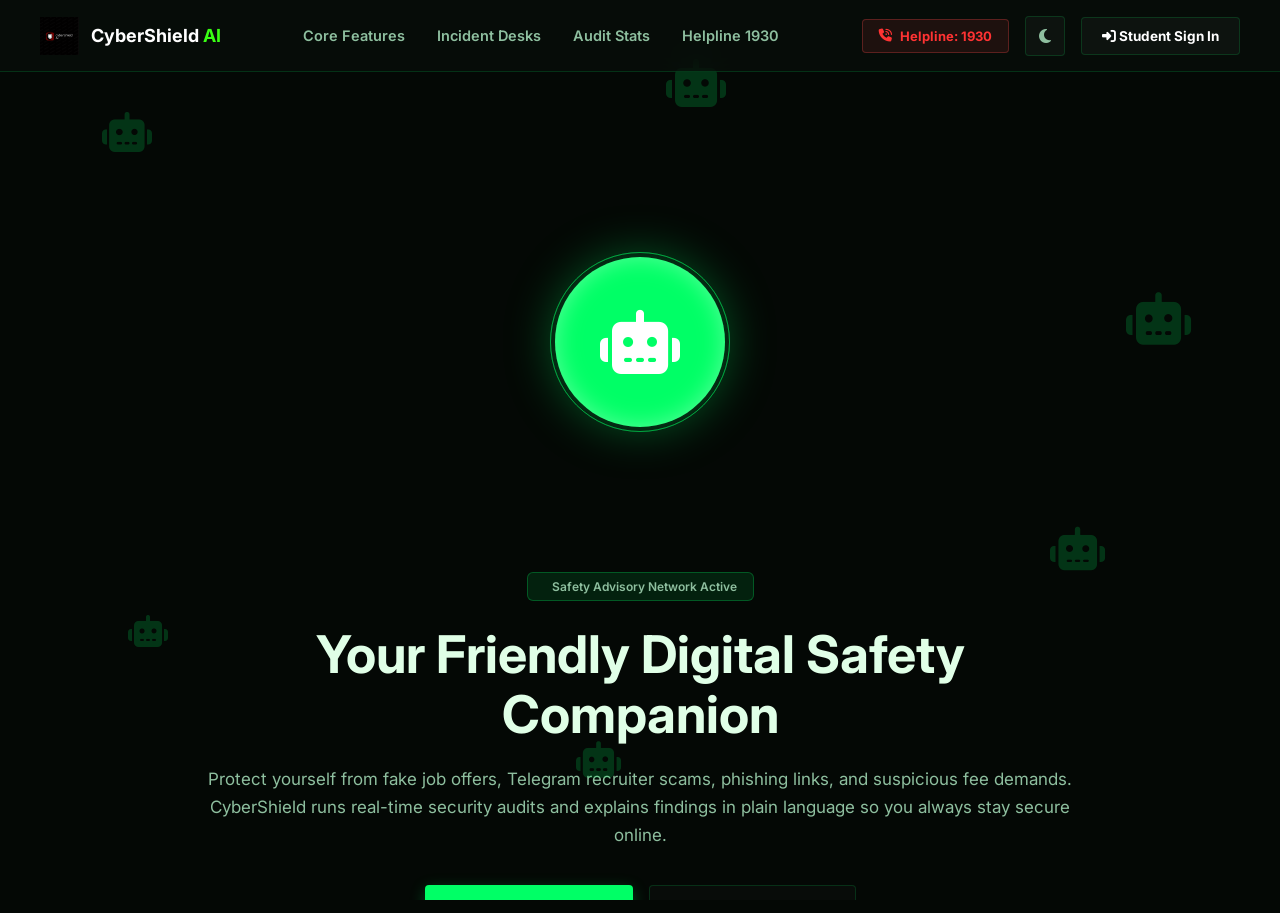
<file: frontend/index.html>
<!DOCTYPE html>
<html lang="en">
<head>
    <meta charset="UTF-8">
    <meta name="viewport" content="width=device-width, initial-scale=1.0">
    <title>CyberShield AI - Your Digital Safety Companion</title>
    <!-- Fonts -->
    <link rel="preconnect" href="https://fonts.googleapis.com">
    <link rel="preconnect" href="https://fonts.gstatic.com" crossorigin>
    <link href="https://fonts.googleapis.com/css2?family=Inter:wght@300;400;500;600;700;800&display=swap" rel="stylesheet">
    <!-- CSS -->
    <link rel="stylesheet" href="style.css">
    <!-- Icons -->
    <link rel="stylesheet" href="https://cdnjs.cloudflare.com/ajax/libs/font-awesome/6.4.0/css/all.min.css">
</head>
<body class="dark-mode">

    <!-- SCREEN 1: LANDING PAGE -->
    <div class="view-screen active" id="screen-landing">
        <!-- Floating Robots Background Container -->
        <div class="landing-robots-bg">
            <div class="floating-rob rob-1"><i class="fa-solid fa-robot"></i></div>
            <div class="floating-rob rob-2"><i class="fa-solid fa-robot"></i></div>
            <div class="floating-rob rob-3"><i class="fa-solid fa-robot"></i></div>
            <div class="floating-rob rob-4"><i class="fa-solid fa-robot"></i></div>
            <div class="floating-rob rob-5"><i class="fa-solid fa-robot"></i></div>
            <div class="floating-rob rob-6"><i class="fa-solid fa-robot"></i></div>
        </div>

        <!-- Landing Header / Navbar -->
        <header class="landing-navbar">
            <div class="landing-brand clickable" id="landing-brand-home">
                <img src="logo.png" alt="CyberShield Logo" class="landing-logo-img">
                <div class="brand-text">
                    <h2>CyberShield <span>AI</span></h2>
                </div>
            </div>
            <nav class="landing-nav-links">
                <a href="#landing-features">Core Features</a>
                <a href="#landing-services">Incident Desks</a>
                <a href="#landing-statistics">Audit Stats</a>
                <a href="#landing-helpline">Helpline 1930</a>
            </nav>
            <div class="landing-nav-actions">
                <div class="landing-helpline-badge">
                    <i class="fa-solid fa-phone-volume"></i> Helpline: 1930
                </div>
                <button class="theme-toggle-btn" id="theme-toggle-landing" title="Toggle Light/Dark Theme">
                    <i class="fa-solid fa-moon"></i>
                </button>
                <button class="landing-signin-btn" id="landing-goto-login-btn">
                    <i class="fa-solid fa-right-to-bracket"></i> Student Sign In
                </button>
            </div>
        </header>

        <!-- Landing Hero Section -->
        <div class="landing-hero-container">
            <div class="landing-hero-grid">
                <div class="landing-hero-text">
                    <div class="landing-badge">
                        <span class="pulse-dot"></span> Safety Advisory Network Active
                    </div>
                    <h1>Your Friendly Digital Safety Companion</h1>
                    <p>Protect yourself from fake job offers, Telegram recruiter scams, phishing links, and suspicious fee demands. CyberShield runs real-time security audits and explains findings in plain language so you always stay secure online.</p>
                    
                    <div class="landing-cta-row">
                        <button class="landing-cta-primary" id="landing-start-btn">
                            Get Started Free <i class="fa-solid fa-arrow-right"></i>
                        </button>
                        <button class="landing-cta-secondary" id="landing-learn-btn">
                            Explore Safety Hub
                        </button>
                    </div>
                </div>
                <div class="landing-hero-visual">
                    <div class="landing-shield-orb-container">
                        <!-- Floating Companion Orb -->
                        <div class="landing-companion-orb" id="landing-companion-orb-element">
                            <i class="fa-solid fa-robot"></i>
                        </div>
                        <div class="orb-wave wave-1"></div>
                        <div class="orb-wave wave-2"></div>
                        <div class="orb-wave wave-3"></div>
                    </div>
                </div>
            </div>
        </div>

        <!-- Alert Ticker Bar (cybercrime.gov.in style) -->
        <div class="landing-ticker-bar">
            <div class="ticker-label-box">
                <i class="fa-solid fa-triangle-exclamation"></i> CRITICAL ALERTS
            </div>
            <div class="ticker-content-box">
                <marquee scrollamount="5" onmouseover="this.stop();" onmouseout="this.start();">
                    ⚠️ [PLACEMENT ALERT] Phishing recruiting letters demanding upfront software fee logs flagged on university servers. Check templates. &nbsp;&nbsp;&nbsp;&nbsp;&nbsp;&nbsp;
                    ⚠️ [LINK VERIFY] Typosquatting credential forms mimicking student portal verification links (e.g. sbi-verification-secure.com) active. Audit URLs. &nbsp;&nbsp;&nbsp;&nbsp;&nbsp;&nbsp;
                    ⚠️ [HELPLINE NOTE] Report recruitment scams and fake internship transactions immediately to local safety helpline 1930.
                </marquee>
            </div>
        </div>

        <!-- Landing Features Section -->
        <section class="landing-features-section" id="landing-features">
            <div class="landing-section-header">
                <h3>Designed for College Students & Job Seekers</h3>
                <p>Equipped with 8 specialized AI verification agents reviewing threat vectors in parallel workflows.</p>
            </div>
            <div class="landing-features-grid">
                <div class="landing-feat-card">
                    <div class="landing-feat-icon icon-msg"><i class="fa-solid fa-comment-dots"></i></div>
                    <h4>📩 Message Auditing</h4>
                    <p>Scan WhatsApp and Telegram messages to detect recruiting fraud, reward pressure, and fee markers.</p>
                </div>
                <div class="landing-feat-card">
                    <div class="landing-feat-icon icon-url"><i class="fa-solid fa-globe"></i></div>
                    <h4>🔗 Link Analysis</h4>
                    <p>Unmask lookup domains, redirects, and typosquatting mimicry targeting banking or placement forms.</p>
                </div>
                <div class="landing-feat-card">
                    <div class="landing-feat-icon icon-ocr"><i class="fa-solid fa-file-invoice"></i></div>
                    <h4>📷 Screenshot OCR</h4>
                    <p>Attach flyers or recruiter cards. Our automated system extracts text patterns to verify authenticity.</p>
                </div>
                <div class="landing-feat-card">
                    <div class="landing-feat-icon icon-db"><i class="fa-solid fa-database"></i></div>
                    <h4>🧠 Threat Intelligence</h4>
                    <p>Matches scam handles and domains against SQLite memory banks verified by peer security nodes.</p>
                </div>
            </div>
        </section>

        <!-- Citizen Service Cards Grid (cybercrime.gov.in style) -->
        <section class="landing-services-section" id="landing-services">
            <div class="landing-section-header">
                <h3>National Security & Student Incident Reporting</h3>
                <p>Select a specialized portal desk below to submit a formal incident log or run automated verifications.</p>
            </div>
            <div class="services-grid">
                <!-- Card 1: Women/Child Safety -->
                <div class="service-card gradient-pink">
                    <div class="service-icon"><i class="fa-solid fa-user-shield"></i></div>
                    <div class="service-body">
                        <h4>Report Women / Child Safety Scams</h4>
                        <p>File reports for harassment, placement fee blackmails, or student subsidy threats targeting female applicants.</p>
                        <button class="service-btn" id="btn-sec-women">File Report <i class="fa-solid fa-angle-right"></i></button>
                    </div>
                </div>

                <!-- Card 2: Financial Placements Scam -->
                <div class="service-card gradient-emerald">
                    <div class="service-icon"><i class="fa-solid fa-money-bill-transfer"></i></div>
                    <div class="service-body">
                        <h4>Report Financial Placement Fraud</h4>
                        <p>Flag demands for laptop processing payments, refundable interview charges, or fake UPI registration accounts.</p>
                        <button class="service-btn" id="btn-sec-finance">Report Scam <i class="fa-solid fa-angle-right"></i></button>
                    </div>
                </div>

                <!-- Card 3: Academic Phishing links -->
                <div class="service-card gradient-cyan">
                    <div class="service-icon"><i class="fa-solid fa-link-slash"></i></div>
                    <div class="service-body">
                        <h4>Report Phishing Links & Portals</h4>
                        <p>Submit lookalike campus verification websites or fake government schemes asking for student credentials.</p>
                        <button class="service-btn" id="btn-sec-phish">Audit Link <i class="fa-solid fa-angle-right"></i></button>
                    </div>
                </div>

                <!-- Card 4: General Cyber Crime Desk -->
                <div class="service-card gradient-purple">
                    <div class="service-icon"><i class="fa-solid fa-shield-halved"></i></div>
                    <div class="service-body">
                        <h4>General Cyber Crime Help Desk</h4>
                        <p>Submit issues relating to identity theft, social engineering traps, fake internship certificates, or Telegram bots.</p>
                        <button class="service-btn" id="btn-sec-general">Lodge Complaint <i class="fa-solid fa-angle-right"></i></button>
                    </div>
                </div>
            </div>
        </section>

        <!-- Real-Time Statistics Board (cybercrime.gov.in style) -->
        <section class="landing-statistics-section" id="landing-statistics">
            <div class="landing-section-header">
                <h3>CyberShield Protection Network Benchmarks</h3>
                <p>Real-time security counters running across cooperative student safety servers.</p>
            </div>
            <div class="stats-counter-grid">
                <div class="stat-counter-card">
                    <h2 class="stat-number">24,850+</h2>
                    <p>Safety Audits Completed</p>
                </div>
                <div class="stat-counter-card">
                    <h2 class="stat-number">98.4%</h2>
                    <p>Detection Accuracy Rate</p>
                </div>
                <div class="stat-counter-card">
                    <h2 class="stat-number">150ms</h2>
                    <p>Average Verification Latency</p>
                </div>
                <div class="stat-counter-card">
                    <h2 class="stat-number">8</h2>
                    <p>Parallel Verifier Agents</p>
                </div>
            </div>
        </section>

        <!-- Helpline Center Section (cybercrime.gov.in style) -->
        <section class="landing-helpline-section" id="landing-helpline">
            <div class="landing-section-header">
                <h3>National Cyber Crime Helpline: 1930</h3>
                <p>In case of financial fraud, take immediate action. Follow this protocol to lock threat accounts.</p>
            </div>
            <div class="helpline-flow">
                <div class="flow-step">
                    <div class="step-num">1</div>
                    <h4>Call 1930 Immediately</h4>
                    <p>Report transaction reference IDs to block the scammer's bank accounts from transferring funds.</p>
                </div>
                <div class="flow-step">
                    <div class="step-num">2</div>
                    <h4>Audit on CyberShield</h4>
                    <p>Paste the chat details or links. Extract verification metrics, UPI identifiers, or Telegram contact logs.</p>
                </div>
                <div class="flow-step">
                    <div class="step-num">3</div>
                    <h4>Lodge Official Complaint</h4>
                    <p>Generate a clean markdown report automatically to present to university advisors or official cyber cells.</p>
                </div>
            </div>
            <div class="helpline-cta-box">
                <h4>Need Immediate Advisory Assistance or Safe Templates?</h4>
                <p>Access our student safety workspace to check documents, inspect URLs, and receive automatic reply templates.</p>
                <button class="helpline-signin-btn" id="landing-helpline-cta-btn">Open Safety Advisor Workspace</button>
            </div>
        </section>
    </div>

    <!-- SCREEN 2: LOGIN PAGE -->
    <div class="view-screen" id="screen-login">
        <!-- Animated Background Animation -->
        <div class="login-mesh-bg">
            <div class="mesh-glow glow-blue"></div>
            <div class="mesh-glow glow-purple"></div>
        </div>

        <header class="login-navbar">
            <div class="landing-brand clickable" id="login-brand-back">
                <div class="landing-logo-icon">
                    <i class="fa-solid fa-arrow-left"></i>
                </div>
                <span class="back-text">Back to Home</span>
            </div>
        </header>

        <div class="login-card-container">
            <div class="login-card">
                <div class="login-card-header">
                    <div class="login-logo-circle">
                        <i class="fa-solid fa-lock" id="login-icon-i"></i>
                    </div>
                    <h3 id="login-title-h3">Sign In to CyberShield</h3>
                    <p id="login-desc-p">Launch your student safety work environment</p>
                </div>

                <form class="login-form" id="login-form-el" onsubmit="event.preventDefault();">
                    <div class="login-input-group">
                        <label for="student-email">Student Email Address</label>
                        <div class="login-input-wrapper">
                            <i class="fa-solid fa-envelope"></i>
                            <input type="email" id="student-email" placeholder="student@university.edu" required>
                        </div>
                    </div>

                    <div class="login-input-group">
                        <label for="student-pin">Workspace Access PIN</label>
                        <div class="login-input-wrapper">
                            <i class="fa-solid fa-key"></i>
                            <input type="password" id="student-pin" placeholder="••••••••" required>
                        </div>
                    </div>

                    <div id="login-error-container" style="color: var(--color-dangerous, #FF3333); font-weight: 600; font-size: 14px; text-align: center; margin-bottom: 15px;" class="hidden"></div>

                    <button type="submit" class="login-submit-btn" id="login-submit-btn">
                        <span class="btn-text">Launch Workspace <i class="fa-solid fa-circle-nodes"></i></span>
                        <span class="btn-loader-text hidden"><i class="fa-solid fa-spinner fa-spin"></i> Securing session...</span>
                    </button>
                    <div style="text-align: center; margin-top: 15px;">
                        <a href="#" id="login-toggle-mode" style="color: var(--color-primary, #00FF66); font-size: 13px; text-decoration: underline; font-weight: 500;">New to CyberShield? Register here</a>
                    </div>
                </form>

                <div class="login-card-footer">
                    <p><i class="fa-solid fa-shield-halved"></i> Secured locally by SQLite Database & Gemini ADK</p>
                </div>
            </div>
        </div>
    </div>

    <!-- SCREEN 3: WORKSPACE APP -->
    <div class="view-screen" id="screen-app">
        <div class="app-container">
        <!-- Sidebar Navigation -->
        <aside class="sidebar">
            <div class="brand clickable" id="sidebar-brand-home">
                <img src="logo.png" alt="CyberShield Logo" class="sidebar-logo-img">
                <div class="brand-text">
                    <h1>CyberShield <span>AI</span></h1>
                    <p>Digital Safety Companion</p>
                </div>
            </div>
            
            <nav class="nav-menu">
                <button class="nav-btn active" data-tab="scanner">
                    <i class="fa-solid fa-house-heart"></i> <span>Safety Check</span>
                </button>
                <button class="nav-btn" data-tab="results" id="nav-results-btn">
                    <i class="fa-solid fa-circle-question"></i> <span>Safety Review</span>
                </button>
                <button class="nav-btn" data-tab="history">
                    <i class="fa-solid fa-timeline"></i> <span>Safety History</span>
                </button>
                <button class="nav-btn" data-tab="analytics">
                    <i class="fa-solid fa-globe"></i> <span>Community Trends</span>
                </button>
                <button class="nav-btn" data-tab="education">
                    <i class="fa-solid fa-book-open-reader"></i> <span>Safety Hub</span>
                </button>

                <button class="nav-btn logout-btn-item" id="nav-logout-btn">
                    <i class="fa-solid fa-right-from-bracket"></i> <span>Sign Out</span>
                </button>
            </nav>

            <div class="sidebar-footer">
                <div class="status-badge connected">
                    <span class="pulse-dot"></span>
                    <span>Safety Advisor Active</span>
                </div>
            </div>
        </aside>

        <!-- Main Workspace Area -->
        <main class="main-content">
            <!-- HEADER -->
            <header class="main-header">
                <div class="header-title">
                    <h2 id="page-title">Check if something looks suspicious</h2>
                    <p id="page-desc">Stay Safe Online</p>
                </div>
                <div class="header-actions">
                    <div class="threat-level-ticker">
                        <i class="fa-solid fa-bell"></i>
                        <span class="ticker-label">Campus Alert:</span>
                        <span class="ticker-value warn">STAY ALERT</span>
                    </div>
                    <button class="theme-toggle-btn" id="theme-toggle-dashboard" title="Toggle Light/Dark Theme">
                        <i class="fa-solid fa-moon"></i>
                    </button>
                    <button class="quick-demo-btn" id="load-demo-btn">
                        <i class="fa-solid fa-wand-magic-sparkles"></i> Try an Example
                    </button>
                </div>
            </header>

            <!-- TABS -->
            <div class="tab-viewport">
                
                <!-- TAB 1: SAFETY CHECK (SCANNER) -->
                <section class="tab-content active" id="tab-scanner">
                    <div class="companion-hero">
                        <div class="shield-orb-container">
                            <div class="shield-companion-orb" id="shield-companion-orb">
                                <i class="fa-solid fa-robot"></i>
                            </div>
                        </div>
                        <h2>Stay Safe Online</h2>
                        <p>Paste a message, internship offer, email, or suspicious link and CyberShield AI will explain whether it appears safe.</p>
                    </div>

                    <!-- Input Category Selector Card Row -->
                    <div class="selector-card-row">
                        <div class="selector-card active" data-type="message">
                            <div class="selector-icon indigo"><i class="fa-solid fa-envelope"></i></div>
                            <h4>📩 Message</h4>
                            <p>SMS, WhatsApp, text chats</p>
                        </div>
                        <div class="selector-card" data-type="link">
                            <div class="selector-icon cyan"><i class="fa-solid fa-link"></i></div>
                            <h4>🔗 Link</h4>
                            <p>Suspicious URLs & web pages</p>
                        </div>
                        <div class="selector-card" data-type="job">
                            <div class="selector-icon emerald"><i class="fa-solid fa-graduation-cap"></i></div>
                            <h4>📄 Internship Offer</h4>
                            <p>Emails, placements, letters</p>
                        </div>
                        <div class="selector-card" data-type="screenshot">
                            <div class="selector-icon amber"><i class="fa-solid fa-image"></i></div>
                            <h4>📷 Screenshot</h4>
                            <p>Upload flyer, image, banner</p>
                        </div>
                    </div>

                    <div class="scanner-grid">
                        <div class="scanner-card draggable-card" draggable="true">
                            <div class="card-header">
                                <h3 id="input-box-title"><i class="fa-solid fa-paste"></i> Paste content here</h3>
                            </div>
                            <div class="text-input-wrapper">
                                <textarea id="scan-text" placeholder="Type or paste the message you want to check..."></textarea>
                                <div class="char-count">0 / 5000 characters</div>
                            </div>
                            
                            <div class="url-input-section" id="url-input-group">
                                <label for="scan-url"><i class="fa-solid fa-magnifying-glass"></i> Associated link (Optional)</label>
                                <input type="text" id="scan-url" placeholder="e.g. http://tcs-job-verification.cc/apply">
                            </div>

                            <!-- Pre-seeded student examples -->
                            <div class="quick-examples-section">
                                <span class="example-label"><i class="fa-solid fa-sparkles"></i> Common scam messages to check:</span>
                                <div class="example-pills">
                                    <button type="button" class="example-pill" data-index="0">"Congratulations! You are selected..."</button>
                                    <button type="button" class="example-pill" data-index="1">"Pay registration fee to verify..."</button>
                                    <button type="button" class="example-pill" data-index="2">"Click to claim scholarship..."</button>
                                </div>
                            </div>
                        </div>

                        <div class="scanner-sidebar">
                            <!-- Drag and Drop Image/PDF File Upload -->
                            <div class="upload-card draggable-card" id="upload-card-wrapper" draggable="true">
                                <div class="card-header">
                                    <h3><i class="fa-solid fa-cloud-arrow-up"></i> Upload Screenshot / Flyer</h3>
                                </div>
                                <div class="dropzone" id="file-dropzone">
                                    <input type="file" id="scan-file" accept="image/*,application/pdf" class="file-input">
                                    <div class="dropzone-content">
                                        <i class="fa-solid fa-image-polaroid"></i>
                                        <p class="primary-text">Drag & drop image/PDF here</p>
                                        <p class="secondary-text">or click to browse local files</p>
                                        <div class="selected-file-badge" id="selected-file-badge">
                                            <i class="fa-solid fa-paperclip"></i> <span id="selected-file-name">None</span>
                                            <button type="button" class="remove-file-btn" id="remove-file-btn"><i class="fa-solid fa-xmark"></i></button>
                                        </div>
                                    </div>
                                </div>
                            </div>

                            <!-- Mode selection and triggers -->
                            <div class="controls-card draggable-card" draggable="true">
                                <div class="card-header">
                                    <h3><i class="fa-solid fa-heart-pulse"></i> Advisor Options</h3>
                                </div>
                                <div class="control-row">
                                    <div class="control-label">
                                        <span>Deep Scan Analysis</span>
                                        <p>Uses parallel agents to cross-check threat files & safety databases</p>
                                    </div>
                                    <label class="switch">
                                        <input type="checkbox" id="scan-mode" checked>
                                        <span class="slider"></span>
                                    </label>
                                </div>
                                <button class="scan-submit-btn" id="start-scan-btn">
                                    <span class="btn-text"><i class="fa-solid fa-heart-shield"></i> CHECK FOR SAFETY</span>
                                    <div class="btn-loader hidden"><i class="fa-solid fa-rotate fa-spin"></i> Checking safety indicators...</div>
                                </button>
                            </div>
                        </div>
                    </div>
                </section>

                <!-- TAB 2: SAFETY REVIEW (RESULTS) -->
                <section class="tab-content" id="tab-results">
                    <div class="results-layout">
                        <!-- Main verdict dashboard card -->
                        <div class="verdict-banner-card" id="verdict-card">
                            <div class="verdict-header">
                                <div class="verdict-summary-left">
                                    <div class="badge-row">
                                        <span class="verdict-badge" id="verdict-badge-val">🚨 Likely Scam</span>
                                        <span class="scam-type-badge" id="scam-type-badge-val">Internship Fee Request</span>
                                    </div>
                                    <h3 class="verdict-title" id="verdict-title-val">Be Careful with this offer</h3>
                                    <p class="verdict-desc" id="verdict-desc-val">Our safety review flagged this message. It asks for upfront payments before hiring, which is highly unusual for legitimate employers.</p>
                                </div>
                                <div class="verdict-summary-right">
                                    <span class="rating-sub-label">Safety Score</span>
                                    <div class="rating-badge-container">
                                        <span class="rating-num" id="verdict-score-value">0</span><span class="rating-max">/100</span>
                                    </div>
                                    <!-- Embedded gauge arc -->
                                    <svg class="gauge-mini-svg" viewBox="0 0 100 100">
                                        <circle class="gauge-bg" cx="50" cy="50" r="42"></circle>
                                        <circle class="gauge-value" id="verdict-gauge" cx="50" cy="50" r="42" stroke-dasharray="263.8" stroke-dashoffset="263.8"></circle>
                                    </svg>
                                </div>
                            </div>
                        </div>

                        <!-- Friendly Explanation & Advice -->
                        <div class="results-grid">
                            <!-- Left: Plain English explanation -->
                            <div class="explanation-card-friendly">
                                <div class="card-header">
                                    <h3><i class="fa-solid fa-lightbulb text-yellow"></i> Why We Think This</h3>
                                </div>
                                <div class="friendly-explanation-body" id="verdict-friendly-explanation">
                                    <!-- Friendly text -->
                                </div>

                                <!-- Checklist of indicators -->
                                <div class="friendly-evidence-list" id="evidence-list-container">
                                    <!-- Items -->
                                </div>
                            </div>

                            <!-- Right: Coping and reply tools -->
                            <div class="action-card-friendly">
                                <div class="card-header">
                                    <h3><i class="fa-solid fa-hand-holding-hand text-indigo"></i> Safe Next Steps</h3>
                                </div>
                                <ul class="friendly-steps-list" id="next-steps-container">
                                    <!-- Steps -->
                                </ul>

                                <div class="safe-reply-section" id="safe-reply-section">
                                    <div class="reply-header">
                                        <h4><i class="fa-solid fa-copy-reply"></i> Safe Reply to Sender</h4>
                                        <button class="copy-btn" id="copy-reply-btn"><i class="fa-solid fa-copy"></i> Copy Text</button>
                                    </div>
                                    <div class="reply-box">
                                        <pre id="reply-template-text">Polite reply template...</pre>
                                    </div>
                                </div>
                            </div>
                        </div>

                         <!-- How CyberShield checked this (Agent visual node map) -->
                        <div class="agent-visualization-card draggable-card" id="agent-vis-draggable" draggable="true">
                            <div class="card-title-bar">
                                <h3><i class="fa-solid fa-grip-vertical drag-handle"></i> How CyberShield Checked This</h3>
                                <p class="section-desc">Our digital companion utilized specialized checkers to verify safety indicators. You can drag the agent nodes around, connecting cables stretch dynamically!</p>
                            </div>
                            
                            <div class="agent-node-map" id="node-map-container">
                                <!-- SVG layer for cables -->
                                <svg class="agent-map-connections" id="svg-connections-layer">
                                    <!-- Dynamic curved cables will draw here -->
                                </svg>
                                
                                <!-- Hierarchical Nodes -->
                                
                                <!-- Central Input Node -->
                                <div class="node-item node-center" id="node-input" data-node-id="input">
                                    <div class="node-icon icon-input"><i class="fa-solid fa-envelope-open-text"></i></div>
                                    <div class="node-label">User Input</div>
                                </div>
                                
                                <!-- Supervisor Orchestrator -->
                                <div class="node-item node-supervisor" id="node-orchestrator" data-node-id="orchestrator">
                                    <div class="node-icon icon-orchestrator"><i class="fa-solid fa-crown"></i></div>
                                    <div class="node-label">Supervisor</div>
                                    <div class="node-status-badge">Supervisor</div>
                                </div>
                                
                                <!-- Verification Agents -->
                                <div class="node-item node-agent" id="node-message" data-node-id="message">
                                    <div class="node-icon icon-message"><i class="fa-solid fa-comment-dots"></i></div>
                                    <div class="node-label">Message Analyst</div>
                                    <div class="node-val-badge" id="badge-node-msg">-</div>
                                </div>
                                <div class="node-item node-agent" id="node-link" data-node-id="link">
                                    <div class="node-icon icon-link"><i class="fa-solid fa-globe"></i></div>
                                    <div class="node-label">Link Verifier</div>
                                    <div class="node-val-badge" id="badge-node-url">-</div>
                                </div>
                                <div class="node-item node-agent" id="node-job" data-node-id="job">
                                    <div class="node-icon icon-job"><i class="fa-solid fa-award"></i></div>
                                    <div class="node-label">Placement Auditor</div>
                                    <div class="node-val-badge" id="badge-node-job">-</div>
                                </div>
                                <div class="node-item node-agent" id="node-attachment" data-node-id="attachment">
                                    <div class="node-icon icon-attachment"><i class="fa-solid fa-file-invoice"></i></div>
                                    <div class="node-label">OCR Scanner</div>
                                    <div class="node-val-badge" id="badge-node-ocr">-</div>
                                </div>
                                <div class="node-item node-agent" id="node-intel" data-node-id="intel">
                                    <div class="node-icon icon-pattern"><i class="fa-solid fa-brain"></i></div>
                                    <div class="node-label">Intel Correlator</div>
                                    <div class="node-val-badge" id="badge-node-intel">-</div>
                                </div>
                                
                                <!-- Outbound Pipeline -->
                                <div class="node-item node-outbound" id="node-responder" data-node-id="responder">
                                    <div class="node-icon icon-responder"><i class="fa-solid fa-reply-all"></i></div>
                                    <div class="node-label">Safe Responder</div>
                                </div>
                                <div class="node-item node-outbound" id="node-archiver" data-node-id="archiver">
                                    <div class="node-icon icon-archiver"><i class="fa-solid fa-database"></i></div>
                                    <div class="node-label">DB Archiver</div>
                                </div>
                            </div>
                        </div>

                        <!-- Collapsible technical details drawer -->
                        <div class="collapsible-container">
                            <button class="collapsible-header-btn" id="toggle-tech-details">
                                <span><i class="fa-solid fa-square-rss"></i> View Technical Details (Kaggle Eval / Traces)</span>
                                <i class="fa-solid fa-chevron-down toggle-icon"></i>
                            </button>
                            <div class="collapsible-body hidden" id="tech-details-body">
                                <div class="report-section-card">
                                    <div class="report-header">
                                        <h3>Markdown Incident Report</h3>
                                        <div class="report-actions">
                                            <button class="report-btn" id="copy-report-btn"><i class="fa-solid fa-copy"></i> Copy Markdown</button>
                                            <button class="report-btn" id="print-report-btn"><i class="fa-solid fa-print"></i> Print</button>
                                        </div>
                                    </div>
                                    <div class="report-body">
                                        <pre class="report-markdown-content" id="report-md-container"></pre>
                                    </div>
                                </div>
                            </div>
                        </div>

                    </div>
                </section>

                <!-- TAB 3: SAFETY HISTORY -->
                <section class="tab-content" id="tab-history">
                    <div class="history-hero-section">
                        <h3>Recent Safety Checks</h3>
                        <p>A history of safety reviews you have performed on messages, domains, and suspicious link folders.</p>
                    </div>
                    
                    <div class="history-controls">
                        <div class="search-box">
                            <i class="fa-solid fa-magnifying-glass"></i>
                            <input type="text" id="history-search" placeholder="Search safety history...">
                        </div>
                    </div>
                    
                    <div class="history-timeline-cards" id="history-cards-container">
                        <!-- Dynamic list of history card items -->
                    </div>
                </section>

                <!-- TAB 4: COMMUNITY SAFETY TRENDS -->
                <section class="tab-content" id="tab-analytics">
                    <div class="metrics-grid">
                        <div class="metric-mini-card">
                            <div class="mini-icon blue"><i class="fa-solid fa-shield-heart"></i></div>
                            <div class="mini-data">
                                <h4 id="stat-total-scans">0</h4>
                                <p>Safety Reviews Completed</p>
                            </div>
                        </div>
                        <div class="metric-mini-card">
                            <div class="mini-icon orange"><i class="fa-solid fa-circle-exclamation"></i></div>
                            <div class="mini-data">
                                <h4 id="stat-risk-percent">0%</h4>
                                <p>Scams Identified Ratio</p>
                            </div>
                        </div>
                        <div class="metric-mini-card">
                            <div class="mini-icon purple"><i class="fa-solid fa-stopwatch"></i></div>
                            <div class="mini-data">
                                <h4 id="stat-avg-latency">0ms</h4>
                                <p>Checking Speed</p>
                            </div>
                        </div>
                        <div class="metric-mini-card">
                            <div class="mini-icon green"><i class="fa-solid fa-microscope"></i></div>
                            <div class="mini-data">
                                <h4 id="stat-tool-calls">0</h4>
                                <p>Verification Tools Run</p>
                            </div>
                        </div>
                    </div>

                    <div class="charts-row">
                        <!-- Chart 1: Verdict breakdown -->
                        <div class="chart-card draggable-card" draggable="true">
                            <h3><i class="fa-solid fa-chart-pie"></i> Safety Verdicts Breakdown</h3>
                            <div class="verdict-chart-container">
                                <div class="custom-bar-chart" id="verdict-bar-chart">
                                    <!-- Rendered with divs -->
                                </div>
                            </div>
                        </div>

                        <!-- Chart 2: Scam categories -->
                        <div class="chart-card draggable-card" draggable="true">
                            <h3><i class="fa-solid fa-chart-line"></i> Common Scam Categories Identified</h3>
                            <div class="scam-chart-container" id="scam-type-chart">
                                <!-- Rendered with divs -->
                            </div>
                        </div>
                    </div>

                    <!-- Memory Threat Intelligence Base -->
                    <div class="threat-intel-card draggable-card" draggable="true">
                        <div class="card-header">
                            <h3><i class="fa-solid fa-shield-halved"></i> Active Threat Indicators List</h3>
                            <span class="help-text">Known malicious domain names and numbers flagged by our safety network</span>
                        </div>
                        <div class="intel-list-table">
                            <table>
                                <thead>
                                    <tr>
                                        <th>Indicator Category</th>
                                        <th>Target Value</th>
                                        <th>Verdict Level</th>
                                        <th>Previous Attempts</th>
                                        <th>Last Incident Flag</th>
                                    </tr>
                                </thead>
                                <tbody id="intel-table-body">
                                    <!-- Threat Intel items -->
                                </tbody>
                            </table>
                        </div>
                    </div>
                </section>

                <!-- TAB 5: SAFETY HUB -->
                <section class="tab-content" id="tab-education">
                    <div class="education-hero">
                        <h2><i class="fa-solid fa-circle-check"></i> Cyber Safety Hub</h2>
                        <p>Quick tips, guides, and lessons to help you spot scams and stay secure online.</p>
                    </div>

                    <div class="edu-grid">
                        <div class="edu-card">
                            <div class="edu-badge red">WARNING SIGNAL</div>
                            <h3>How to Spot Fake Internships</h3>
                            <p>Fake job offers often require advance fee deposits for "recruitment software", "laptop shipping", or "certification modules". No real employer will charge you to start working.</p>
                            <div class="edu-rule"><strong>Golden Rule:</strong> Never send money to get a job or internship.</div>
                        </div>

                        <div class="edu-card">
                            <div class="edu-badge orange">DOMAIN VERIFY</div>
                            <h3>How to Avoid Scholarship Scams</h3>
                            <p>Check the domain spelling of official listservs. Scammers will mimic brands (like using <code>@gmail.com</code> or <code>@scholarship-govt.cc</code>) instead of governmental/academic <code>.edu</code> or <code>.gov</code> handles.</p>
                            <div class="edu-rule"><strong>Golden Rule:</strong> Always check official email handles.</div>
                        </div>

                        <div class="edu-card">
                            <div class="edu-badge purple">CHAT WARNING</div>
                            <h3>Safe Online Habits</h3>
                            <p>Avoid recruiters who demand that all communication, interviews, and contracts be carried out solely on Telegram or WhatsApp chat channels without official portal links.</p>
                            <div class="edu-rule"><strong>Golden Rule:</strong> Request corporate links or formal verification details.</div>
                        </div>
                    </div>

                    <div class="quiz-container">
                        <h3>📋 Test Your Knowledge</h3>
                        <div class="quiz-question">
                            <p><strong>Scenario:</strong> You receive a message on WhatsApp claiming to be an HR coordinator from Amazon India offering ₹10,000 weekly for submitting online movie reviews. They require you to pay ₹500 first to activate your profile account. What should you do?</p>
                            <div class="quiz-options">
                                <button class="quiz-opt-btn wrong">A) Pay the ₹500 since it is a small payment and you can earn it back quickly.</button>
                                <button class="quiz-opt-btn correct">B) Ignore the sender and block their contact. Real companies do not demand money or recruit via WhatsApp chats.</button>
                                <button class="quiz-opt-btn wrong">C) Ask if you can skip the activation charge and verify manually.</button>
                            </div>
                            <div class="quiz-feedback hidden"></div>
                        </div>
                    </div>
                </section>



             </div>
        </main>
    </div>
</div>

    <!-- JS -->
    <script src="script.js"></script>
</body>
</html>
</file>
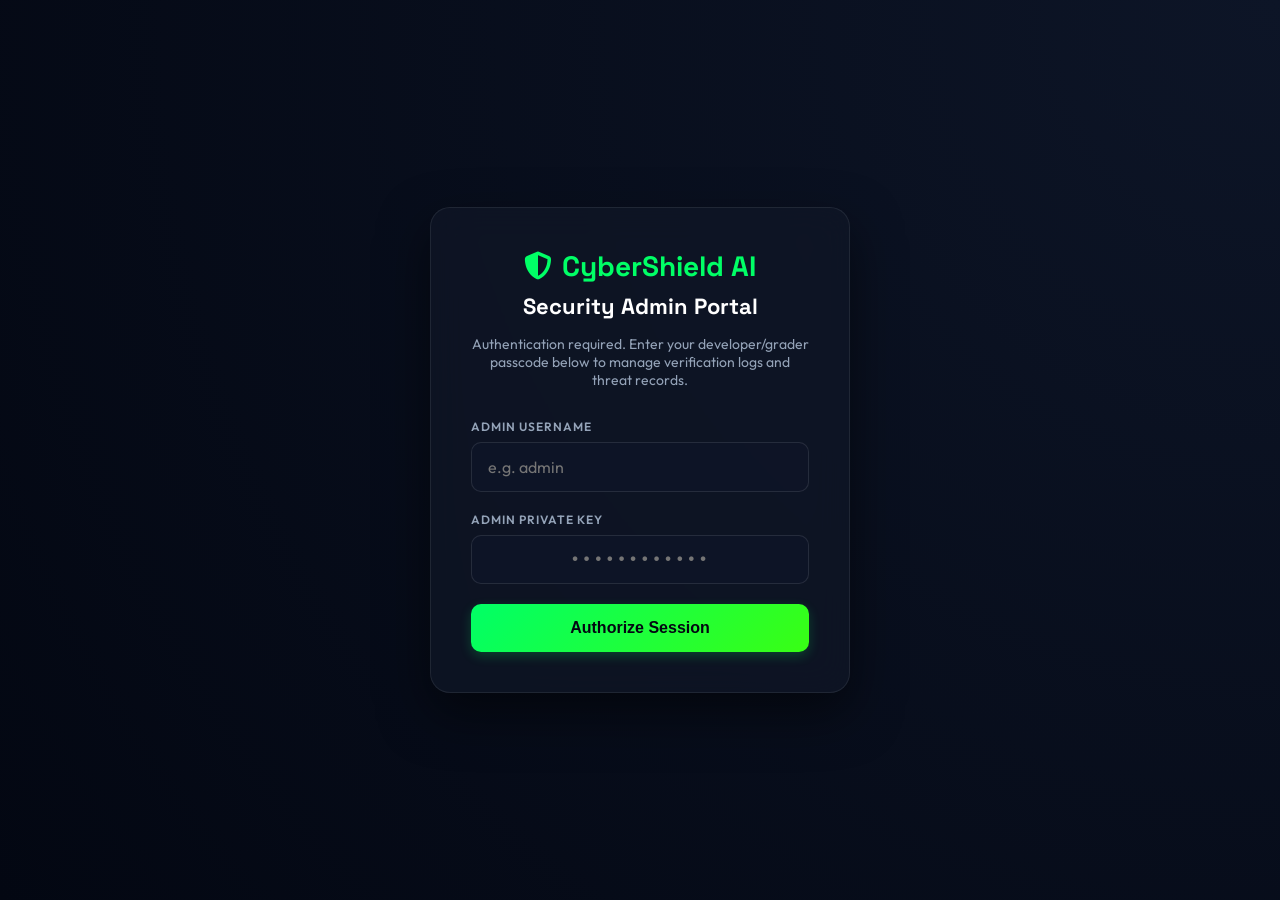
<file: frontend/admin.html>
<!DOCTYPE html>
<html lang="en">
<head>
    <meta charset="UTF-8">
    <meta name="viewport" content="width=device-width, initial-scale=1.0">
    <title>CyberShield AI - Security Admin Portal</title>
    <!-- Fonts -->
    <link href="https://fonts.googleapis.com/css2?family=Outfit:wght@300;400;500;600;700;800&family=Space+Grotesk:wght@400;500;600;700&display=swap" rel="stylesheet">
    <link rel="stylesheet" href="https://cdnjs.cloudflare.com/ajax/libs/font-awesome/6.4.0/css/all.min.css">
    <link rel="stylesheet" href="style.css">
    <style>
        /* Admin specific layout styles */
        :root {
            --bg-admin-login: radial-gradient(circle at top right, #0d1527 0%, #030712 100%);
        }

        body.admin-body {
            background-color: var(--bg-main);
            font-family: 'Outfit', sans-serif;
            margin: 0;
            color: #1e293b;
        }

        .light-mode body.admin-body {
            color: #1e293b;
        }

        /* Login Screen styling */
        .login-overlay {
            position: fixed;
            top: 0;
            left: 0;
            width: 100%;
            height: 100%;
            background: radial-gradient(circle at top right, #0d1527 0%, #030712 100%);
            display: flex;
            justify-content: center;
            align-items: center;
            z-index: 9999;
            transition: opacity 0.4s ease;
        }

        .login-card {
            background: rgba(17, 24, 39, 0.7);
            backdrop-filter: blur(16px);
            -webkit-backdrop-filter: blur(16px);
            border: 1px solid rgba(255, 255, 255, 0.08);
            border-radius: 20px;
            padding: 40px;
            width: 420px;
            text-align: center;
            box-shadow: 0 20px 50px rgba(0, 0, 0, 0.5);
            color: #ffffff;
        }

        .login-logo {
            font-family: 'Space Grotesk', sans-serif;
            font-size: 28px;
            font-weight: 700;
            color: var(--color-primary, #00FF66);
            margin-bottom: 8px;
            display: flex;
            align-items: center;
            justify-content: center;
            gap: 10px;
        }

        .login-logo i {
            animation: pulse-glow 2s infinite ease-in-out;
        }

        .login-card p {
            color: #94a3b8;
            font-size: 14px;
            margin-bottom: 30px;
        }

        .login-form-group {
            margin-bottom: 20px;
            text-align: left;
        }

        .login-form-group label {
            display: block;
            font-size: 12px;
            font-weight: 600;
            color: #94a3b8;
            text-transform: uppercase;
            letter-spacing: 1px;
            margin-bottom: 8px;
        }

        .login-input {
            width: 100%;
            padding: 14px 16px;
            border-radius: 10px;
            border: 1px solid rgba(255, 255, 255, 0.1);
            background: rgba(15, 23, 42, 0.6);
            color: #ffffff;
            font-size: 16px;
            font-family: monospace;
            letter-spacing: 2px;
            text-align: center;
            transition: all 0.3s ease;
            box-sizing: border-box;
        }

        .login-input:focus {
            outline: none;
            border-color: var(--color-primary, #00FF66);
            box-shadow: 0 0 10px rgba(0, 255, 102, 0.25);
        }

        .login-submit-btn {
            width: 100%;
            padding: 14px;
            border: none;
            border-radius: 10px;
            background: linear-gradient(135deg, var(--color-primary, #00FF66) 0%, var(--color-secondary, #39FF14) 100%);
            color: #030712;
            font-size: 16px;
            font-weight: 700;
            cursor: pointer;
            transition: all 0.3s ease;
            box-shadow: 0 4px 12px rgba(0, 255, 102, 0.2);
        }

        .login-submit-btn:hover {
            transform: translateY(-2px);
            box-shadow: 0 6px 16px rgba(0, 255, 102, 0.4);
        }

        /* Database forms & styling */
        .admin-section-header {
            display: flex;
            justify-content: space-between;
            align-items: center;
            margin-bottom: 24px;
        }

        .admin-action-bar {
            display: flex;
            gap: 12px;
        }

        .action-btn-danger {
            background-color: var(--color-dangerous, #FF3333);
            color: #ffffff;
            border: none;
            padding: 10px 18px;
            border-radius: 8px;
            font-weight: 600;
            cursor: pointer;
            transition: all 0.2s ease;
            display: flex;
            align-items: center;
            gap: 8px;
        }

        .action-btn-danger:hover {
            opacity: 0.9;
            transform: translateY(-1px);
        }

        .action-btn-primary {
            background-color: var(--color-primary, #00FF66);
            color: #030712;
            border: none;
            padding: 10px 18px;
            border-radius: 8px;
            font-weight: 600;
            cursor: pointer;
            transition: all 0.2s ease;
            display: flex;
            align-items: center;
            gap: 8px;
        }

        .action-btn-primary:hover {
            opacity: 0.95;
            transform: translateY(-1px);
        }

        /* Admin Table styles */
        .admin-table-card {
            background: var(--bg-surface, #ffffff);
            border-radius: 16px;
            border: 1px solid rgba(0, 0, 0, 0.05);
            box-shadow: 0 4px 20px rgba(0, 0, 0, 0.02);
            overflow: hidden;
            margin-bottom: 30px;
        }

        .admin-table-container {
            overflow-x: auto;
            width: 100%;
        }

        .admin-table {
            width: 100%;
            border-collapse: collapse;
            text-align: left;
            font-size: 14px;
        }

        .admin-table th {
            background-color: rgba(0, 0, 0, 0.02);
            padding: 16px 20px;
            font-weight: 600;
            color: #64748b;
            border-bottom: 1.5px solid rgba(0, 0, 0, 0.05);
        }

        .admin-table td {
            padding: 16px 20px;
            border-bottom: 1px solid rgba(0, 0, 0, 0.04);
            vertical-align: middle;
            color: #334155;
        }

        .admin-table tr:hover td {
            background-color: rgba(0, 0, 0, 0.005);
        }

        .admin-table code {
            font-family: monospace;
            background: rgba(0, 0, 0, 0.04);
            padding: 3px 6px;
            border-radius: 4px;
            font-size: 12px;
        }

        /* Action buttons in tables */
        .tbl-btn {
            background: none;
            border: none;
            cursor: pointer;
            padding: 6px;
            border-radius: 6px;
            font-size: 14px;
            transition: all 0.2s ease;
        }

        .tbl-btn.edit-btn {
            color: var(--color-accent, #0284C7);
        }

        .tbl-btn.edit-btn:hover {
            background-color: rgba(2, 132, 199, 0.1);
        }

        .tbl-btn.delete-btn {
            color: var(--color-dangerous, #FF3333);
        }

        .tbl-btn.delete-btn:hover {
            background-color: rgba(239, 68, 68, 0.1);
        }

        /* Add Threat intelligence form */
        .threat-form-card {
            background: var(--bg-surface, #ffffff);
            border-radius: 16px;
            border: 1px solid rgba(0, 0, 0, 0.05);
            padding: 24px;
            margin-bottom: 30px;
        }

        .form-row {
            display: grid;
            grid-template-columns: 1fr 2fr 1fr auto;
            gap: 16px;
            align-items: flex-end;
        }

        @media (max-width: 768px) {
            .form-row {
                grid-template-columns: 1fr;
            }
        }

        .form-group {
            display: flex;
            flex-direction: column;
            gap: 8px;
        }

        .form-group label {
            font-size: 13px;
            font-weight: 600;
            color: #475569;
        }

        .form-group input, .form-group select {
            padding: 10px 14px;
            border-radius: 8px;
            border: 1px solid rgba(0, 0, 0, 0.15);
            background: #ffffff;
            font-size: 14px;
            color: #1e293b;
        }

        .form-group input:focus, .form-group select:focus {
            outline: none;
            border-color: var(--color-primary, #00FF66);
        }

        /* Modal inline editor styling */
        .edit-modal {
            position: fixed;
            top: 0;
            left: 0;
            width: 100%;
            height: 100%;
            background: rgba(3, 7, 18, 0.6);
            backdrop-filter: blur(4px);
            z-index: 10000;
            display: flex;
            justify-content: center;
            align-items: center;
        }

        .edit-modal-content {
            background: #ffffff;
            border-radius: 16px;
            width: 600px;
            max-width: 90%;
            padding: 30px;
            box-shadow: 0 10px 30px rgba(0, 0, 0, 0.3);
            border: 1px solid rgba(0, 0, 0, 0.08);
        }

        .edit-modal-header {
            display: flex;
            justify-content: space-between;
            align-items: center;
            border-bottom: 1px solid rgba(0, 0, 0, 0.08);
            padding-bottom: 16px;
            margin-bottom: 20px;
        }

        .edit-modal-header h4 {
            margin: 0;
            font-family: 'Space Grotesk', sans-serif;
            font-size: 20px;
            font-weight: 700;
        }

        .edit-modal-close {
            background: none;
            border: none;
            font-size: 20px;
            cursor: pointer;
            color: #64748b;
        }

        .modal-form-grid {
            display: grid;
            grid-template-columns: 1fr 1fr;
            gap: 16px;
            margin-bottom: 20px;
        }

        .modal-form-full {
            grid-column: span 2;
        }

        .edit-modal-footer {
            display: flex;
            justify-content: flex-end;
            gap: 12px;
            border-top: 1px solid rgba(0, 0, 0, 0.08);
            padding-top: 16px;
        }

        .modal-btn {
            padding: 10px 20px;
            border-radius: 8px;
            font-weight: 600;
            cursor: pointer;
            font-size: 14px;
            border: none;
        }

        .modal-btn.cancel {
            background-color: #e2e8f0;
            color: #475569;
        }

        .modal-btn.save {
            background-color: var(--color-primary, #00FF66);
            color: #030712;
        }

        .verdict-select-pill {
            padding: 4px 10px;
            border-radius: 20px;
            font-weight: 700;
            font-size: 12px;
            text-transform: uppercase;
        }

        .verdict-select-pill.safe { background-color: rgba(16, 185, 129, 0.15); color: var(--color-safe); }
        .verdict-select-pill.suspicious { background-color: rgba(245, 158, 11, 0.15); color: var(--color-suspicious); }
        .verdict-select-pill.high_risk { background-color: rgba(249, 115, 22, 0.15); color: var(--color-high-risk); }
        .verdict-select-pill.dangerous { background-color: rgba(239, 68, 68, 0.15); color: var(--color-dangerous); }

        .hidden {
            display: none !important;
        }

        /* Adjusting layout for header logo */
        .admin-top-bar {
            display: flex;
            justify-content: space-between;
            align-items: center;
            padding: 15px 30px;
            background: var(--bg-header, #ffffff);
            border-bottom: 1.5px solid rgba(0, 0, 0, 0.05);
        }

        .admin-top-logo {
            font-family: 'Space Grotesk', sans-serif;
            font-weight: 700;
            font-size: 22px;
            color: var(--color-primary, #00FF66);
            display: flex;
            align-items: center;
            gap: 10px;
        }

        .admin-top-nav {
            display: flex;
            gap: 20px;
        }

        .admin-nav-item {
            color: #64748b;
            text-decoration: none;
            font-weight: 600;
            font-size: 15px;
            padding: 8px 16px;
            border-radius: 8px;
            transition: all 0.2s ease;
            cursor: pointer;
        }

        .admin-nav-item:hover, .admin-nav-item.active {
            color: var(--color-primary, #00FF66);
            background: rgba(0, 255, 102, 0.08);
        }

        .admin-nav-item.logout {
            color: var(--color-dangerous, #FF3333);
        }
        .admin-nav-item.logout:hover {
            background: rgba(239, 68, 68, 0.08);
        }
        
        .admin-container {
            max-width: 1400px;
            margin: 40px auto;
            padding: 0 30px;
            box-sizing: border-box;
        }
    </style>
</head>
<body class="admin-body">

    <!-- Auth Login Overlay -->
    <div id="admin-login-overlay" class="login-overlay">
        <div class="login-card">
            <div class="login-logo">
                <i class="fa-solid fa-shield-halved"></i> CyberShield AI
            </div>
            <h3 style="margin-top: 0; margin-bottom: 15px; font-family: 'Space Grotesk'; font-size: 22px;">Security Admin Portal</h3>
            <p>Authentication required. Enter your developer/grader passcode below to manage verification logs and threat records.</p>
            <div class="login-form-group">
                <label for="admin-username-input">Admin Username</label>
                <input type="text" id="admin-username-input" class="login-input" style="letter-spacing:normal; text-align:left; font-family:inherit;" placeholder="e.g. admin" required>
            </div>
            <div class="login-form-group">
                <label for="admin-passcode-input">Admin Private Key</label>
                <input type="password" id="admin-passcode-input" class="login-input" placeholder="••••••••••••" autocomplete="current-password" required>
            </div>
            <button id="admin-login-submit" class="login-submit-btn">Authorize Session</button>
            <div id="login-error-msg" style="color: var(--color-dangerous); margin-top: 15px; font-weight: 600; font-size: 14px;" class="hidden"></div>
        </div>
    </div>

    <!-- Admin Main Workstation Screen -->
    <div id="admin-main-workstation" class="hidden">
        <!-- Top Nav Bar -->
        <header class="admin-top-bar">
            <div class="admin-top-logo">
                <i class="fa-solid fa-terminal"></i>
                <span>CyberShield <span style="font-family:'Space Grotesk'; font-weight: 300; font-size: 16px; border: 1.5px solid var(--color-primary); padding: 2px 6px; border-radius: 4px;">ADMIN PORTAL</span></span>
            </div>
            <nav class="admin-top-nav">
                <div class="admin-nav-item active" data-admin-tab="cases"><i class="fa-solid fa-folder-open"></i> Cases Database</div>
                <div class="admin-nav-item" data-admin-tab="memory"><i class="fa-solid fa-brain"></i> Threat Intelligence</div>
                <div class="admin-nav-item" data-admin-tab="traces"><i class="fa-solid fa-bezier-curve"></i> Trace Observability</div>
                <div class="admin-nav-item" data-admin-tab="evals"><i class="fa-solid fa-vials"></i> Grader Eval Suite</div>
                <div class="admin-nav-item logout" id="admin-logout-trigger"><i class="fa-solid fa-right-from-bracket"></i> Exit Portal</div>
            </nav>
        </header>

        <!-- Main Body Workstation Area -->
        <main class="admin-container">

            <!-- TAB 1: CASES DATABASE -->
            <section class="admin-tab-panel" id="admin-panel-cases">
                <div class="admin-section-header">
                    <div>
                        <h2 style="font-family:'Space Grotesk'; font-weight: 700; margin: 0 0 6px 0;">Safety Verification Cases</h2>
                        <p style="color:#64748b; margin: 0;">Perform database modifications, audit verification scores, or remove logged cases.</p>
                    </div>
                    <div class="admin-action-bar">
                        <button class="action-btn-danger" id="admin-clear-cases-btn"><i class="fa-solid fa-dumpster-fire"></i> Clear All Cases</button>
                    </div>
                </div>

                <div class="admin-table-card">
                    <div class="admin-table-container">
                        <table class="admin-table">
                            <thead>
                                <tr>
                                    <th>ID</th>
                                    <th>Scan Preview</th>
                                    <th>Verdict</th>
                                    <th>Risk Score</th>
                                    <th>Scam Type</th>
                                    <th>Timestamp</th>
                                    <th>Actions</th>
                                </tr>
                            </thead>
                            <tbody id="admin-cases-tbody">
                                <tr>
                                    <td colspan="7" style="text-align: center; color: #64748b;"><i class="fa-solid fa-spinner fa-spin"></i> Querying safety database cases records...</td>
                                </tr>
                            </tbody>
                        </table>
                    </div>
                </div>
            </section>

            <!-- TAB 2: THREAT INTELLIGENCE (MEMORY BANK) -->
            <section class="admin-tab-panel hidden" id="admin-panel-memory">
                <div class="admin-section-header">
                    <div>
                        <h2 style="font-family:'Space Grotesk'; font-weight: 700; margin: 0 0 6px 0;">Long-Term Threat Intelligence</h2>
                        <p style="color:#64748b; margin: 0;">Add, modify, or delete threat indicators (domains, emails, phone numbers, URLs) utilized in real-time agent verification rules.</p>
                    </div>
                    <div class="admin-action-bar">
                        <button class="action-btn-danger" id="admin-reset-intel-btn"><i class="fa-solid fa-arrows-rotate"></i> Reset Threat Memory</button>
                    </div>
                </div>

                <!-- Add Threat intelligence form -->
                <div class="threat-form-card">
                    <h3 style="margin-top: 0; margin-bottom: 16px; font-family:'Space Grotesk'; font-size: 18px; font-weight: 600;"><i class="fa-solid fa-plus text-green"></i> Add Custom Threat Indicator</h3>
                    <form id="admin-add-threat-form" onsubmit="event.preventDefault();">
                        <div class="form-row">
                            <div class="form-group">
                                <label for="threat-type-input">Indicator Type</label>
                                <select id="threat-type-input" required>
                                    <option value="domain">Domain Name</option>
                                    <option value="phone">Phone Number</option>
                                    <option value="email">Email Address</option>
                                    <option value="url">URL Link</option>
                                    <option value="phrase">Phrase Pattern</option>
                                </select>
                            </div>
                            <div class="form-group">
                                <label for="threat-value-input">Indicator Value</label>
                                <input type="text" id="threat-value-input" placeholder="e.g. telegram-tasks-pvt.in" required>
                            </div>
                            <div class="form-group">
                                <label for="threat-verdict-input">Verdict Severity</label>
                                <select id="threat-verdict-input" required>
                                    <option value="SUSPICIOUS">SUSPICIOUS</option>
                                    <option value="HIGH RISK">HIGH RISK</option>
                                    <option value="DANGEROUS" selected>DANGEROUS</option>
                                    <option value="SAFE">SAFE</option>
                                </select>
                            </div>
                            <button type="button" class="action-btn-primary" id="admin-submit-threat-btn" style="height: 42px;"><i class="fa-solid fa-save"></i> Add Record</button>
                        </div>
                    </form>
                </div>

                <!-- Threat table -->
                <div class="admin-table-card">
                    <div class="admin-table-container">
                        <table class="admin-table">
                            <thead>
                                <tr>
                                    <th>ID</th>
                                    <th>Type</th>
                                    <th>Indicator Value</th>
                                    <th>Verdict</th>
                                    <th>Times Triggered</th>
                                    <th>Last Seen</th>
                                    <th>Actions</th>
                                </tr>
                            </thead>
                            <tbody id="admin-memory-tbody">
                                <tr>
                                    <td colspan="7" style="text-align: center; color: #64748b;"><i class="fa-solid fa-spinner fa-spin"></i> Retrieving threat memory indicators...</td>
                                </tr>
                            </tbody>
                        </table>
                    </div>
                </div>
            </section>

            <!-- TAB 3: TRACE OBSERVABILITY -->
            <section class="admin-tab-panel hidden" id="admin-panel-traces">
                <div class="admin-section-header">
                    <div>
                        <h2 style="font-family:'Space Grotesk'; font-weight: 700; margin: 0 0 6px 0;">Agent Observation & Telemetry Logs</h2>
                        <p style="color:#64748b; margin: 0;">Trace sequential execution pipelines and payload details of ADK multi-agent interactions in real-time.</p>
                    </div>
                </div>

                <div class="observability-tab-selector-row" style="background: var(--bg-surface); padding: 20px; border-radius: 12px; margin-bottom: 24px; border: 1.5px solid rgba(0,0,0,0.05); display: flex; justify-content: space-between; align-items: center;">
                    <div class="trace-selector" style="display: flex; align-items: center; gap: 12px;">
                        <label for="trace-case-select-admin" style="font-weight: 600; color: #475569;">Select Case to Trace:</label>
                        <select id="trace-case-select-admin" style="padding: 10px; border-radius: 8px; border: 1px solid rgba(0,0,0,0.15); width: 350px;">
                            <option value="">-- Loading cases --</option>
                        </select>
                    </div>
                    <div class="trace-summary-chips" id="trace-summary-chips-admin" style="display: flex; gap: 8px;">
                        <!-- Trace stats chips -->
                    </div>
                </div>

                <div style="display: grid; grid-template-columns: 1fr 1fr; gap: 24px;">
                    <!-- Col 1: Timeline -->
                    <div class="timeline-card" style="background: var(--bg-surface); padding: 24px; border-radius: 16px; border: 1px solid rgba(0,0,0,0.05);">
                        <h3 style="margin-top: 0; margin-bottom: 20px; font-family:'Space Grotesk'; font-size: 18px; font-weight: 600;"><i class="fa-solid fa-diagram-project text-blue"></i> Multi-Agent Execution Pipeline</h3>
                        <div class="trace-timeline" id="trace-timeline-container-admin" style="display: flex; flex-direction: column; gap: 16px; max-height: 500px; overflow-y: auto; padding-right: 8px;">
                            <p class="placeholder-text" style="color: #64748b; font-style: italic; text-align: center;">Please select an active safety case from the dropdown above to render execution trails.</p>
                        </div>
                    </div>
                    <!-- Col 2: Tool Logs -->
                    <div class="tool-calls-card" style="background: var(--bg-surface); padding: 24px; border-radius: 16px; border: 1px solid rgba(0,0,0,0.05);">
                        <h3 style="margin-top: 0; margin-bottom: 20px; font-family:'Space Grotesk'; font-size: 18px; font-weight: 600;"><i class="fa-solid fa-terminal text-green"></i> System Tool Payloads & SQL Executions</h3>
                        <div class="tool-calls-list" id="tool-calls-container-admin" style="display: flex; flex-direction: column; gap: 16px; max-height: 500px; overflow-y: auto; padding-right: 8px;">
                            <p class="placeholder-text" style="color: #64748b; font-style: italic; text-align: center;">System tool payload logs will render here once a case is selected.</p>
                        </div>
                    </div>
                </div>
            </section>

            <!-- TAB 4: GRADER EVAL SUITE -->
            <section class="admin-tab-panel hidden" id="admin-panel-evals">
                <div class="admin-section-header">
                    <div>
                        <h2 style="font-family:'Space Grotesk'; font-weight: 700; margin: 0 0 6px 0;">Kaggle Evaluation & Grading Verification Suite</h2>
                        <p style="color:#64748b; margin: 0;">Runs standard student scam template suites to grade agents accuracy, response safety ratios, and execution latency thresholds.</p>
                    </div>
                    <div class="admin-action-bar">
                        <button class="action-btn-primary" id="run-eval-btn-admin"><i class="fa-solid fa-play"></i> Run Grader Test Suite</button>
                    </div>
                </div>

                <div class="admin-table-card">
                    <div class="admin-table-container">
                        <table class="admin-table">
                            <thead>
                                <tr>
                                    <th>Input Content Scan Sample</th>
                                    <th>Target Expected</th>
                                    <th>Agent Verdict</th>
                                    <th>Match Grade</th>
                                    <th>Latency Speed</th>
                                    <th>Model Reason Explanation</th>
                                </tr>
                            </thead>
                            <tbody id="eval-results-body-admin">
                                <tr>
                                    <td colspan="6" style="text-align: center; color: #64748b;"><i class="fa-solid fa-circle-info text-blue"></i> Click the button above to run standard verification pipeline checks.</td>
                                </tr>
                            </tbody>
                        </table>
                    </div>
                </div>
            </section>

        </main>
    </div>

    <!-- Inline Case Editing Modal -->
    <div id="admin-case-edit-modal" class="edit-modal hidden">
        <div class="edit-modal-content">
            <div class="edit-modal-header">
                <h4>Edit Case Safety Log</h4>
                <button type="button" class="edit-modal-close" onclick="closeCaseModal()"><i class="fa-solid fa-xmark"></i></button>
            </div>
            <form id="admin-case-edit-form" onsubmit="event.preventDefault();">
                <input type="hidden" id="edit-case-id">
                <div class="modal-form-grid">
                    <div class="form-group">
                        <label for="edit-case-verdict">Verdict</label>
                        <select id="edit-case-verdict" onchange="updateModalVerdictPill()">
                            <option value="SAFE">SAFE</option>
                            <option value="SUSPICIOUS">SUSPICIOUS</option>
                            <option value="HIGH RISK">HIGH RISK</option>
                            <option value="DANGEROUS">DANGEROUS</option>
                        </select>
                    </div>
                    <div class="form-group">
                        <label for="edit-case-score">Risk Score (0 - 100)</label>
                        <input type="number" id="edit-case-score" min="0" max="100" required>
                    </div>
                    <div class="form-group modal-form-full">
                        <label for="edit-case-scam">Scam Classification Type</label>
                        <input type="text" id="edit-case-scam" required>
                    </div>
                    <div class="form-group modal-form-full">
                        <label for="edit-case-explanation">Explanation Summary</label>
                        <textarea id="edit-case-explanation" rows="3" style="width: 100%; border: 1px solid rgba(0,0,0,0.15); border-radius: 8px; padding: 10px; font-family: inherit; font-size: 14px; box-sizing: border-box;" required></textarea>
                    </div>
                    <div class="form-group modal-form-full">
                        <label for="edit-case-reply">Safe Reply Recommendation</label>
                        <textarea id="edit-case-reply" rows="3" style="width: 100%; border: 1px solid rgba(0,0,0,0.15); border-radius: 8px; padding: 10px; font-family: inherit; font-size: 14px; box-sizing: border-box;"></textarea>
                    </div>
                </div>
                <div class="edit-modal-footer">
                    <button type="button" class="modal-btn cancel" onclick="closeCaseModal()">Cancel</button>
                    <button type="button" class="modal-btn save" id="admin-save-case-changes-btn">Save Changes</button>
                </div>
            </form>
        </div>
    </div>

    <!-- Inline Threat Intelligence Editing Modal -->
    <div id="admin-threat-edit-modal" class="edit-modal hidden">
        <div class="edit-modal-content">
            <div class="edit-modal-header">
                <h4>Edit Threat Indicator Record</h4>
                <button type="button" class="edit-modal-close" onclick="closeThreatModal()"><i class="fa-solid fa-xmark"></i></button>
            </div>
            <form id="admin-threat-edit-form" onsubmit="event.preventDefault();">
                <input type="hidden" id="edit-threat-id">
                <div class="modal-form-grid">
                    <div class="form-group">
                        <label for="edit-threat-type">Indicator Type</label>
                        <select id="edit-threat-type" required>
                            <option value="domain">Domain Name</option>
                            <option value="phone">Phone Number</option>
                            <option value="email">Email Address</option>
                            <option value="url">URL Link</option>
                            <option value="phrase">Phrase Pattern</option>
                        </select>
                    </div>
                    <div class="form-group">
                        <label for="edit-threat-verdict">Verdict Severity</label>
                        <select id="edit-threat-verdict">
                            <option value="SUSPICIOUS">SUSPICIOUS</option>
                            <option value="HIGH RISK">HIGH RISK</option>
                            <option value="DANGEROUS">DANGEROUS</option>
                            <option value="SAFE">SAFE</option>
                        </select>
                    </div>
                    <div class="form-group modal-form-full">
                        <label for="edit-threat-value">Indicator Value</label>
                        <input type="text" id="edit-threat-value" style="width: 100%; box-sizing: border-box;" required>
                    </div>
                    <div class="form-group modal-form-full">
                        <label for="edit-threat-seen">Times Seen Count</label>
                        <input type="number" id="edit-threat-seen" min="1" style="width: 100%; box-sizing: border-box;" required>
                    </div>
                </div>
                <div class="edit-modal-footer">
                    <button type="button" class="modal-btn cancel" onclick="closeThreatModal()">Cancel</button>
                    <button type="button" class="modal-btn save" id="admin-save-threat-changes-btn">Save Changes</button>
                </div>
            </form>
        </div>
    </div>

    <!-- Javascript Portal Control -->
    <script>
        const API_BASE = "";

        // Standard 8 Grader test cases
        const evalCases = [
            {
                text: "🚀 GOOGLE INTERNSHIP OFFER 🚀\nLocation: Work from Home\nStipend: ₹45,000 / Month\nDuration: 3 Months\nNo qualifications required! Students from any stream can apply.\nRegistration fee: ₹499 (Refundable)\nContact HR on Telegram: @GoogleIndiaRecruit\nClick to register: https://google-internship-registration.cc/apply",
                expected: "HIGH RISK"
            },
            {
                text: "Dear Customer,\nYour State Bank of India account has been flagged for suspicious activity.\nPlease verify your NetBanking credentials immediately or your account will be BLOCKED within 24 hours.\nClick here to verify: https://sbi-verification-secure.com/login.html\nThank you,\nSBI Security Team",
                expected: "DANGEROUS"
            },
            {
                text: "NATIONAL MERIT SCHOLARSHIP DRIVE 2026\nApply now to get ₹1,50,000 yearly scholarship.\nSupported by Ministry of Student Welfare.\nTo claim your scholarship, deposit a processing fee of ₹1,200 immediately to account: 4433-2211-0987.\nDeadline: TODAY.\nOfficial Link: http://national-welfare-portal.net/verify",
                expected: "HIGH RISK"
            },
            {
                text: "Hey, are we still meeting at the college library at 4 PM for the project discussion? I brought the reference books for the Kaggle Capstone project.",
                expected: "SAFE"
            },
            {
                text: "Earn ₹5000 daily by liking YouTube videos from home! No experience required, flexible hours. Daily payouts in crypto or UPI. Contact Telegram: @LikesRecruiterNow",
                expected: "HIGH RISK"
            },
            {
                text: "Official notice from the Dean's Office: The campus placement registration portal is open. Register with your university credentials at https://placements.university.edu/register before next Friday.",
                expected: "SAFE"
            },
            {
                text: "Your DHL parcel is held at the sorting office due to an unpaid duty of ₹180. Pay the fee to dispatch your package: http://dhl-package-fees.cc",
                expected: "HIGH RISK"
            },
            {
                text: "Get a government laptop now! All students enrolled in technical courses are eligible. Fill the form at: http://free-laptop-scheme-gov.cc",
                expected: "SUSPICIOUS"
            }
        ];

        // Active State tracking
        let sessionKey = sessionStorage.getItem("admin_key") || "";

        // Check verification on load
        window.addEventListener("DOMContentLoaded", () => {
            if (sessionKey) {
                authorizeSuccess(sessionKey);
            }
            setupEventListeners();
        });

        function setupEventListeners() {
            // Login click
            document.getElementById("admin-login-submit").addEventListener("click", performLogin);
            document.getElementById("admin-passcode-input").addEventListener("keypress", (e) => {
                if (e.key === "Enter") performLogin();
            });

            // Logout click
            document.getElementById("admin-logout-trigger").addEventListener("click", performLogout);

            // Tab navigation clicks
            const navItems = document.querySelectorAll(".admin-nav-item");
            navItems.forEach(item => {
                item.addEventListener("click", () => {
                    const tabName = item.getAttribute("data-admin-tab");
                    if (!tabName) return;
                    
                    navItems.forEach(n => n.classList.remove("active"));
                    item.classList.add("active");

                    const panels = document.querySelectorAll(".admin-tab-panel");
                    panels.forEach(p => p.classList.add("hidden"));
                    
                    const activePanel = document.getElementById(`admin-panel-${tabName}`);
                    if (activePanel) activePanel.classList.remove("hidden");

                    // Trigger load data based on tabs
                    if (tabName === "cases") loadCasesTable();
                    else if (tabName === "memory") loadThreatIntelTable();
                    else if (tabName === "traces") loadTracesDropdown();
                });
            });

            // Global buttons setup
            document.getElementById("admin-clear-cases-btn").addEventListener("click", clearDatabaseCases);
            document.getElementById("admin-reset-intel-btn").addEventListener("click", resetThreatIntelDatabase);
            document.getElementById("admin-submit-threat-btn").addEventListener("click", addNewThreatIntelRecord);
            document.getElementById("run-eval-btn-admin").addEventListener("click", executeGraderEvalSuite);
            
            // Save updates
            document.getElementById("admin-save-case-changes-btn").addEventListener("click", saveCaseChanges);
            document.getElementById("admin-save-threat-changes-btn").addEventListener("click", saveThreatChanges);

            // Traces case dropdown listener
            document.getElementById("trace-case-select-admin").addEventListener("change", (e) => {
                const caseId = e.target.value;
                if (caseId) {
                    loadAgentTimelineLogs(caseId);
                } else {
                    document.getElementById("trace-timeline-container-admin").innerHTML = `<p class="placeholder-text">Please select an active safety case from the dropdown above to render execution trails.</p>`;
                    document.getElementById("tool-calls-container-admin").innerHTML = `<p class="placeholder-text">System tool payload logs will render here once a case is selected.</p>`;
                    document.getElementById("trace-summary-chips-admin").innerHTML = "";
                }
            });
        }

        // --- AUTH SECTION ---
        async function performLogin() {
            const usernameVal = document.getElementById("admin-username-input").value;
            const passcodeVal = document.getElementById("admin-passcode-input").value;
            const errorDiv = document.getElementById("login-error-msg");
            errorDiv.classList.add("hidden");

            if (!usernameVal.trim() || !passcodeVal.trim()) {
                errorDiv.textContent = "Please enter both admin username and passcode key.";
                errorDiv.classList.remove("hidden");
                return;
            }

            try {
                const res = await fetch("/api/admin/verify", {
                    method: "POST",
                    headers: { "Content-Type": "application/json" },
                    body: JSON.stringify({ username: usernameVal, key: passcodeVal })
                });

                if (res.ok) {
                    sessionKey = passcodeVal;
                    sessionStorage.setItem("admin_key", sessionKey);
                    authorizeSuccess(sessionKey);
                } else {
                    const data = await res.json();
                    errorDiv.textContent = data.detail || "Authentication Failed. Access Denied.";
                    errorDiv.classList.remove("hidden");
                }
            } catch (err) {
                errorDiv.textContent = "Server connection error: " + err.message;
                errorDiv.classList.remove("hidden");
            }
        }

        function authorizeSuccess(key) {
            document.getElementById("admin-login-overlay").classList.add("hidden");
            document.getElementById("admin-main-workstation").classList.remove("hidden");
            // Default load cases
            loadCasesTable();
        }

        function performLogout() {
            sessionKey = "";
            sessionStorage.removeItem("admin_key");
            document.getElementById("admin-main-workstation").classList.add("hidden");
            document.getElementById("admin-login-overlay").classList.remove("hidden");
            document.getElementById("admin-passcode-input").value = "";
            document.getElementById("login-error-msg").classList.add("hidden");
        }

        // Helper Headers generator
        function getHeaders() {
            return {
                "Content-Type": "application/json",
                "X-Admin-Key": sessionKey
            };
        }

        // --- CASES DATABASE CRUD ---
        async function loadCasesTable() {
            const tbody = document.getElementById("admin-cases-tbody");
            tbody.innerHTML = `<tr><td colspan="7" style="text-align: center; color: #64748b;"><i class="fa-solid fa-spinner fa-spin"></i> Fetching records from cases database...</td></tr>`;

            try {
                const res = await fetch("/api/cases");
                if (!res.ok) throw new Error("Failed to retrieve cases.");
                const cases = await res.json();

                if (cases.length === 0) {
                    tbody.innerHTML = `<tr><td colspan="7" style="text-align: center; color: #64748b;"><i class="fa-solid fa-database"></i> No case records found in database safety scan tables.</td></tr>`;
                    return;
                }

                tbody.innerHTML = "";
                cases.forEach(c => {
                    const tr = document.createElement("tr");
                    const dateStr = new Date(c.timestamp).toLocaleString();
                    const textPreview = c.input_text ? c.input_text.substring(0, 70) + "..." : (c.file_name ? `Uploaded File: ${c.file_name}` : "N/A");
                    
                    let badgeClass = "safe";
                    if (c.verdict === "SUSPICIOUS") badgeClass = "suspicious";
                    else if (c.verdict === "HIGH RISK") badgeClass = "high_risk";
                    else if (c.verdict === "DANGEROUS") badgeClass = "dangerous";

                    tr.innerHTML = `
                        <td><code>${c.id.substring(0, 8)}...</code></td>
                        <td>${escapeHTML(textPreview)}</td>
                        <td><span class="verdict-select-pill ${badgeClass}">${c.verdict}</span></td>
                        <td><strong>${c.risk_score}</strong></td>
                        <td><span class="verdict-select-pill safe" style="background-color:rgba(0,0,0,0.05); color:#475569;">${c.scam_type}</span></td>
                        <td style="font-size: 12px; color:#64748b;">${dateStr}</td>
                        <td>
                            <button class="tbl-btn edit-btn" onclick="openCaseModal('${c.id}')" title="Edit Case Data"><i class="fa-solid fa-pen-to-square"></i></button>
                            <button class="tbl-btn delete-btn" onclick="deleteCaseRecord('${c.id}')" title="Delete Case"><i class="fa-solid fa-trash"></i></button>
                        </td>
                    `;
                    tbody.appendChild(tr);
                });
            } catch (err) {
                tbody.innerHTML = `<tr><td colspan="7" style="text-align: center; color: var(--color-dangerous);"><i class="fa-solid fa-triangle-exclamation"></i> Error loading cases: ${err.message}</td></tr>`;
            }
        }

        async function deleteCaseRecord(caseId) {
            if (!confirm(`Are you absolutely sure you want to permanently delete Case ${caseId}?\nThis will clear its associated observability timelines and tool calls.`)) return;

            try {
                const res = await fetch(`/api/admin/cases/${caseId}`, {
                    method: "DELETE",
                    headers: getHeaders()
                });

                if (res.ok) {
                    alert("Case record and trace timelines deleted successfully.");
                    loadCasesTable();
                } else {
                    const data = await res.json();
                    alert("Delete Failed: " + (data.detail || "Server refusal. Verify passcode status."));
                }
            } catch (err) {
                alert("Server request error: " + err.message);
            }
        }

        async function openCaseModal(caseId) {
            try {
                const res = await fetch(`/api/cases/${caseId}`);
                if (!res.ok) throw new Error("Could not load case details.");
                const data = await res.json();

                document.getElementById("edit-case-id").value = data.id;
                document.getElementById("edit-case-verdict").value = data.verdict;
                document.getElementById("edit-case-score").value = data.risk_score;
                document.getElementById("edit-case-scam").value = data.scam_type;
                document.getElementById("edit-case-explanation").value = data.explanation || "";
                document.getElementById("edit-case-reply").value = data.safe_reply || "";

                document.getElementById("admin-case-edit-modal").classList.remove("hidden");
            } catch (err) {
                alert("Error launching editor details: " + err.message);
            }
        }

        function closeCaseModal() {
            document.getElementById("admin-case-edit-modal").classList.add("hidden");
        }

        async function saveCaseChanges() {
            const caseId = document.getElementById("edit-case-id").value;
            const payload = {
                verdict: document.getElementById("edit-case-verdict").value,
                risk_score: parseInt(document.getElementById("edit-case-score").value, 10),
                scam_type: document.getElementById("edit-case-scam").value,
                explanation: document.getElementById("edit-case-explanation").value,
                safe_reply: document.getElementById("edit-case-reply").value
            };

            try {
                const res = await fetch(`/api/admin/cases/${caseId}`, {
                    method: "PUT",
                    headers: getHeaders(),
                    body: JSON.stringify(payload)
                });

                if (res.ok) {
                    alert("Case records updated successfully.");
                    closeCaseModal();
                    loadCasesTable();
                } else {
                    const error = await res.json();
                    alert("Update Failed: " + (error.detail || "Database write rejected."));
                }
            } catch (err) {
                alert("Save Changes Error: " + err.message);
            }
        }

        async function clearDatabaseCases() {
            if (!confirm("WARNING!\nThis action will erase all case history logs, observabilities, and tool executions permanently.\nDo you wish to proceed?")) return;

            try {
                const res = await fetch("/api/admin/db/clear-cases", {
                    method: "POST",
                    headers: getHeaders()
                });

                if (res.ok) {
                    alert("Case database logs cleared successfully.");
                    loadCasesTable();
                } else {
                    const data = await res.json();
                    alert("Clear Database Failed: " + (data.detail || "Server error. Check passcode."));
                }
            } catch (err) {
                alert("Clear Cases error: " + err.message);
            }
        }

        // --- THREAT INTELLIGENCE (MEMORY BANK) CRUD ---
        async function loadThreatIntelTable() {
            const tbody = document.getElementById("admin-memory-tbody");
            tbody.innerHTML = `<tr><td colspan="7" style="text-align: center; color: #64748b;"><i class="fa-solid fa-spinner fa-spin"></i> Retrieving data from threat intelligence tables...</td></tr>`;

            try {
                const res = await fetch("/api/admin/memory", {
                    headers: getHeaders()
                });

                if (!res.ok) throw new Error("Could not retrieve memory entities.");
                const data = await res.json();

                if (data.length === 0) {
                    tbody.innerHTML = `<tr><td colspan="7" style="text-align: center; color: #64748b;"><i class="fa-solid fa-brain"></i> No threat indicator records found in database rules.</td></tr>`;
                    return;
                }

                tbody.innerHTML = "";
                data.forEach(t => {
                    const tr = document.createElement("tr");
                    const dateStr = t.last_seen ? new Date(t.last_seen).toLocaleString() : "N/A";
                    
                    let badgeClass = "safe";
                    if (t.verdict === "SUSPICIOUS") badgeClass = "suspicious";
                    else if (t.verdict === "HIGH RISK") badgeClass = "high_risk";
                    else if (t.verdict === "DANGEROUS") badgeClass = "dangerous";

                    tr.innerHTML = `
                        <td><code>${t.id}</code></td>
                        <td><span class="verdict-select-pill safe" style="background-color:rgba(0,0,0,0.05); color:#475569;">${t.entity_type}</span></td>
                        <td><code>${escapeHTML(t.entity_value)}</code></td>
                        <td><span class="verdict-select-pill ${badgeClass}">${t.verdict}</span></td>
                        <td><strong>${t.times_seen}</strong></td>
                        <td style="font-size:12px; color:#64748b;">${dateStr}</td>
                        <td>
                            <button class="tbl-btn edit-btn" onclick="openThreatModal('${t.id}', '${t.entity_type}', '${escapeHTML(t.entity_value)}', '${t.verdict}', ${t.times_seen})" title="Edit Threat Indicator"><i class="fa-solid fa-pen-to-square"></i></button>
                            <button class="tbl-btn delete-btn" onclick="deleteThreatIntelRecord(${t.id})" title="Delete Indicator"><i class="fa-solid fa-trash"></i></button>
                        </td>
                    `;
                    tbody.appendChild(tr);
                });

            } catch (err) {
                tbody.innerHTML = `<tr><td colspan="7" style="text-align: center; color: var(--color-dangerous);"><i class="fa-solid fa-triangle-exclamation"></i> Error querying memory: ${err.message}</td></tr>`;
            }
        }

        async function addNewThreatIntelRecord() {
            const type = document.getElementById("threat-type-input").value;
            const value = document.getElementById("threat-value-input").value;
            const verdict = document.getElementById("threat-verdict-input").value;

            if (!value.trim()) {
                alert("Please fill indicator value.");
                return;
            }

            try {
                const res = await fetch("/api/admin/memory", {
                    method: "POST",
                    headers: getHeaders(),
                    body: JSON.stringify({
                        entity_type: type,
                        entity_value: value,
                        verdict: verdict
                    })
                });

                if (res.ok) {
                    alert("Threat intelligence record inserted successfully.");
                    document.getElementById("threat-value-input").value = "";
                    loadThreatIntelTable();
                } else {
                    const data = await res.json();
                    alert("Insertion Failed: " + (data.detail || "Verification failure."));
                }
            } catch (err) {
                alert("Insertion error: " + err.message);
            }
        }

        async function deleteThreatIntelRecord(id) {
            if (!confirm(`Confirm deletion of Threat Intelligence ID ${id}?`)) return;

            try {
                const res = await fetch(`/api/admin/memory/${id}`, {
                    method: "DELETE",
                    headers: getHeaders()
                });

                if (res.ok) {
                    alert("Threat indicator deleted successfully.");
                    loadThreatIntelTable();
                } else {
                    const err = await res.json();
                    alert("Delete Failed: " + (err.detail || "Server rejected."));
                }
            } catch (err) {
                alert("Server request failed: " + err.message);
            }
        }

        function openThreatModal(id, type, value, verdict, timesSeen) {
            document.getElementById("edit-threat-id").value = id;
            document.getElementById("edit-threat-type").value = type;
            document.getElementById("edit-threat-value").value = value;
            document.getElementById("edit-threat-verdict").value = verdict;
            document.getElementById("edit-threat-seen").value = timesSeen;

            document.getElementById("admin-threat-edit-modal").classList.remove("hidden");
        }

        function closeThreatModal() {
            document.getElementById("admin-threat-edit-modal").classList.add("hidden");
        }

        async function saveThreatChanges() {
            const id = document.getElementById("edit-threat-id").value;
            const payload = {
                entity_type: document.getElementById("edit-threat-type").value,
                entity_value: document.getElementById("edit-threat-value").value,
                verdict: document.getElementById("edit-threat-verdict").value,
                times_seen: parseInt(document.getElementById("edit-threat-seen").value, 10)
            };

            try {
                const res = await fetch(`/api/admin/memory/${id}`, {
                    method: "PUT",
                    headers: getHeaders(),
                    body: JSON.stringify(payload)
                });

                if (res.ok) {
                    alert("Threat indicator successfully updated.");
                    closeThreatModal();
                    loadThreatIntelTable();
                } else {
                    const data = await res.json();
                    alert("Update Refused: " + (data.detail || "Database write failure."));
                }
            } catch (err) {
                alert("Update request failed: " + err.message);
            }
        }

        async function resetThreatIntelDatabase() {
            if (!confirm("Are you sure you want to reset threat intelligence indicators?\nThis will clear all current records and restore baseline default rules.")) return;

            try {
                const res = await fetch("/api/admin/db/reset-threat-memory", {
                    method: "POST",
                    headers: getHeaders()
                });

                if (res.ok) {
                    alert("Threat intelligence database reseeded successfully.");
                    loadThreatIntelTable();
                } else {
                    const data = await res.json();
                    alert("Reset Failed: " + (data.detail || "Passcode verification failure."));
                }
            } catch (err) {
                alert("Reseed request error: " + err.message);
            }
        }

        // --- TRACE OBSERVABILITY SECTION ---
        async function loadTracesDropdown() {
            const select = document.getElementById("trace-case-select-admin");
            select.innerHTML = `<option value="">-- Loading Case Options --</option>`;

            try {
                const res = await fetch("/api/cases");
                if (!res.ok) throw new Error("Could not retrieve safety cases.");
                const cases = await res.json();

                if (cases.length === 0) {
                    select.innerHTML = `<option value="">-- No Active Cases in DB --</option>`;
                    return;
                }

                select.innerHTML = `<option value="">-- Select a Case --</option>`;
                cases.forEach(c => {
                    const opt = document.createElement("option");
                    opt.value = c.id;
                    opt.textContent = `${c.id.substring(0, 8)}... - ${c.verdict} (${new Date(c.timestamp).toLocaleTimeString()})`;
                    select.appendChild(opt);
                });
            } catch (err) {
                select.innerHTML = `<option value="">-- Error: ${err.message} --</option>`;
            }
        }

        async function loadAgentTimelineLogs(caseId) {
            try {
                const res = await fetch(`/api/traces/${caseId}`);
                if (!res.ok) throw new Error("Failed to fetch traces.");
                const data = await res.json();

                const timeline = document.getElementById("trace-timeline-container-admin");
                timeline.innerHTML = "";

                if (data.traces.length === 0) {
                    timeline.innerHTML = `<p class="placeholder-text" style="color:#64748b; font-style:italic; text-align:center;">No agent execution telemetry logs found for this case.</p>`;
                } else {
                    let totalLatency = 0;
                    let agentCount = new Set();
                    
                    data.traces.forEach(t => {
                        agentCount.add(t.agent_name);
                        const item = document.createElement("div");
                        const statusClass = t.status === "DONE" ? "success" : "warning";
                        const formattedTime = new Date(t.timestamp).toLocaleTimeString();
                        
                        item.className = `timeline-item`;
                        item.style.borderLeft = `3.5px solid ${t.status === "DONE" ? 'var(--color-safe)' : 'var(--color-suspicious)'}`;
                        item.style.padding = "12px";
                        item.style.background = "rgba(0,0,0,0.02)";
                        item.style.borderRadius = "6px";
                        item.style.marginBottom = "10px";
                        
                        item.innerHTML = `
                            <div class="timeline-meta" style="display:flex; justify-content:space-between; align-items:center; margin-bottom:6px; font-size:12px; color:#64748b;">
                                <span style="font-weight:700; color:#1e293b;"><i class="fa-solid fa-robot"></i> ${t.agent_name}</span>
                                <span>${formattedTime} | ${t.latency_ms > 0 ? `<i class="fa-solid fa-stopwatch"></i> ${t.latency_ms}ms` : ''}</span>
                            </div>
                            <div class="timeline-step" style="font-size:13px; font-weight:600; color:#475569; margin-bottom:4px;">
                                Step: <code style="font-family:monospace; background:rgba(0,0,0,0.05); padding:2px 4px; border-radius:3px;">${t.step.replace(/_/g, " ")}</code> | Status: <span style="font-weight:700; color:${t.status==='DONE' ? 'green' : 'orange'}">${t.status}</span>
                            </div>
                            <div class="timeline-content" style="font-size:13px; color:#334155; max-height:80px; overflow-y:auto; font-family:monospace; background:#0f172a; color:#f8fafc; padding:8px; border-radius:4px; margin-top:6px;">
                                ${escapeHTML(t.output)}
                            </div>
                        `;
                        timeline.appendChild(item);
                        
                        if (t.step === "complete" || t.step === "final_verdict") {
                            totalLatency = t.latency_ms;
                        }
                    });

                    const summary = document.getElementById("trace-summary-chips-admin");
                    summary.innerHTML = `
                        <span class="trace-chip" style="background:#f1f5f9; padding:6px 12px; border-radius:20px; font-size:12px; font-weight:700;">Latency: <strong>${totalLatency}ms</strong></span>
                        <span class="trace-chip" style="background:#f1f5f9; padding:6px 12px; border-radius:20px; font-size:12px; font-weight:700;">Agents Checked: <strong>${agentCount.size - 1}</strong></span>
                        <span class="trace-chip" style="background:#f1f5f9; padding:6px 12px; border-radius:20px; font-size:12px; font-weight:700;">Tool Queries: <strong>${data.tool_calls.length}</strong></span>
                    `;
                }

                // Render tool logs
                const toolContainer = document.getElementById("tool-calls-container-admin");
                toolContainer.innerHTML = "";

                if (data.tool_calls.length === 0) {
                    toolContainer.innerHTML = `<p class="placeholder-text" style="color:#64748b; font-style:italic; text-align:center;">No tool calls logged for this case.</p>`;
                } else {
                    data.tool_calls.forEach(tc => {
                        const item = document.createElement("div");
                        item.className = "tool-call-item";
                        item.style.padding = "12px";
                        item.style.background = "rgba(0,0,0,0.02)";
                        item.style.borderRadius = "6px";
                        item.style.marginBottom = "10px";
                        
                        const timeStr = new Date(tc.timestamp).toLocaleTimeString();
                        
                        item.innerHTML = `
                            <div class="tool-call-meta" style="display:flex; justify-content:space-between; margin-bottom:6px; font-size:12px; color:#64748b;">
                                <span class="tool-name-lbl" style="font-weight:700; color:#1e293b;"><i class="fa-solid fa-code"></i> ${tc.tool_name}</span>
                                <span class="tool-time-lbl">${timeStr}</span>
                            </div>
                            <div class="tool-payload-box" style="font-size:12px; font-family:monospace; background:#0f172a; color:#f8fafc; padding:8px; border-radius:4px; max-height:120px; overflow-y:auto;">
                                <strong>Inputs:</strong><br>
                                ${escapeHTML(JSON.stringify(tc.inputs, null, 2))}<br><br>
                                <strong>Output:</strong><br>
                                ${escapeHTML(JSON.stringify(tc.output, null, 2))}
                            </div>
                        `;
                        toolContainer.appendChild(item);
                    });
                }
            } catch (err) {
                console.error(err);
                alert("Error loading timeline: " + err.message);
            }
        }

        // --- GRADER EVAL SUITE ---
        async function executeGraderEvalSuite() {
            const runBtn = document.getElementById("run-eval-btn-admin");
            const tbody = document.getElementById("eval-results-body-admin");
            
            runBtn.disabled = true;
            runBtn.innerHTML = `<i class="fa-solid fa-spinner fa-spin"></i> Running Evaluations...`;
            tbody.innerHTML = "";

            let accurateMatches = 0;

            for (let i = 0; i < evalCases.length; i++) {
                const tc = evalCases[i];
                const tr = document.createElement("tr");
                tr.innerHTML = `
                    <td><code>${escapeHTML(tc.text.substring(0, 50))}...</code></td>
                    <td><strong>${tc.expected}</strong></td>
                    <td colspan="4" style="color:#64748b; font-style:italic;"><i class="fa-solid fa-spinner fa-spin"></i> Processing test case ${i+1}/8...</td>
                `;
                tbody.appendChild(tr);

                const formData = new FormData();
                formData.append("text", tc.text);
                formData.append("mode", "deep");

                try {
                    const startT = new Date().getTime();
                    const res = await fetch("/api/scan", {
                        method: "POST",
                        body: formData
                    });

                    if (!res.ok) throw new Error("API Scan Error");
                    const data = await res.json();
                    const endT = new Date().getTime();

                    const outputVerdict = data.verdict;
                    const isAccurate = (outputVerdict === tc.expected) || 
                                       (outputVerdict === "DANGEROUS" && tc.expected === "HIGH RISK") ||
                                       (outputVerdict === "HIGH RISK" && tc.expected === "DANGEROUS");

                    if (isAccurate) accurateMatches++;

                    const matchPct = isAccurate ? "100%" : "0%";
                    const colorClass = isAccurate ? "green" : "red";
                    const iconName = isAccurate ? "fa-circle-check" : "fa-circle-xmark";

                    tr.innerHTML = `
                        <td><code>${escapeHTML(tc.text.substring(0, 50))}...</code></td>
                        <td><strong>${tc.expected}</strong></td>
                        <td><strong>${outputVerdict}</strong></td>
                        <td><span style="color:${colorClass}; font-weight:700;"><i class="fa-solid ${iconName}"></i> ${matchPct}</span></td>
                        <td>${endT - startT}ms</td>
                        <td style="font-size:12px; color:#64748b;">${escapeHTML(data.explanation.substring(0, 80))}...</td>
                    `;
                } catch (err) {
                    tr.innerHTML = `
                        <td><code>${escapeHTML(tc.text.substring(0, 50))}...</code></td>
                        <td><strong>${tc.expected}</strong></td>
                        <td colspan="4" style="color:var(--color-dangerous); font-weight:600;"><i class="fa-solid fa-triangle-exclamation"></i> Test failed: ${err.message}</td>
                    `;
                }
            }

            const accuracyRate = Math.round((accurateMatches / evalCases.length) * 100);
            alert(`Evaluation Complete!\nAccuracy rate: ${accuracyRate}% (${accurateMatches}/${evalCases.length} matches)`);
            runBtn.disabled = false;
            runBtn.innerHTML = `<i class="fa-solid fa-play"></i> Run Grader Test Suite`;
        }

        // --- HELPER UTILITIES ---
        function escapeHTML(str) {
            if (!str) return "";
            return str.replace(/[&<>'"]/g, 
                tag => ({
                    '&': '&amp;',
                    '<': '&lt;',
                    '>': '&gt;',
                    "'": '&#39;',
                    '"': '&quot;'
                }[tag] || tag)
            );
        }

        function updateModalVerdictPill() {
            // updates select border details if needed
        }
    </script>
</body>
</html>
</file>
<file: frontend/style.css>
/* ==========================================================================
   CYBERSHIELD AI - HIGH-FIDELITY DRIBBBLE-STYLE STYLESHEET
   ========================================================================== */

:root {
    --bg-main: #040805;          /* Pure Hacking Forest Black */
    --bg-surface: rgba(8, 16, 12, 0.85); /* Forest green-charcoal translucent glass */
    --bg-sidebar: rgba(6, 12, 9, 0.92);  /* Even darker forest-black sidebar */
    --bg-header: rgba(8, 16, 12, 0.65);  /* Translucent header window */
    --bg-card: rgba(12, 28, 18, 0.55);   /* Hacking card terminal backdrop */
    --border-color: rgba(0, 255, 102, 0.15); /* Neon tech green border */
    --border-glow: rgba(0, 255, 102, 0.35);
    
    --color-primary: #00FF66;    /* Neon Hacker Green */
    --color-secondary: #39FF14;  /* Glowing Lime Green */
    --color-accent: #00FFB2;     /* Mint Highlight Accent */
    
    --color-safe: #00FF66;
    --color-suspicious: #FFB300;
    --color-high-risk: #FF7300;
    --color-dangerous: #FF3333;
    
    --text-primary: #E0FFE7;     /* Green-tinted Mint White */
    --text-secondary: #8EBF9F;   /* Light Forest Green-Gray */
    --text-muted: #4B6E57;       /* Muted Forest Gray */
    
    --font-heading: 'Inter', sans-serif;
    --font-body: 'Inter', sans-serif;
    
    --shadow-soft: 0 12px 40px rgba(0, 0, 0, 0.7);
    --shadow-glow: 0 0 25px rgba(0, 255, 102, 0.25);
    --shadow-indigo: rgba(0, 255, 102, 0.15);
    --shadow-btn-glow: 0 4px 15px rgba(0, 255, 102, 0.25);
    --shadow-btn-hover: 0 8px 24px rgba(0, 255, 102, 0.45);
    
    --glow-1: rgba(0, 255, 102, 0.15);
    --glow-2: rgba(57, 255, 20, 0.08);
    --mouse-glow-bg: rgba(0, 255, 102, 0.08);
    --nav-active-bg: rgba(0, 255, 102, 0.08);
    --btn-demo-bg: rgba(0, 255, 102, 0.08);
    --card-active-bg: rgba(0, 255, 102, 0.06);
    --card-active-shadow: 0 0 25px rgba(0, 255, 102, 0.15);
    --btn-text-color: #040805;
    
    --transition-smooth: all 0.4s cubic-bezier(0.16, 1, 0.3, 1);
    --transition-fast: all 0.2s cubic-bezier(0.4, 0, 0.2, 1);
}

/* Reset & Global */
* {
    margin: 0;
    padding: 0;
    box-sizing: border-box;
}

body {
    background-color: var(--bg-main);
    color: var(--text-primary);
    font-family: var(--font-body);
    overflow: hidden;
    height: 100vh;
    width: 100vw;
}

h1, h2, h3, h4, h5, h6 {
    font-family: var(--font-heading);
    font-weight: 700;
}

/* Main Container with subtle scaling */
.app-container {
    display: flex;
    height: 100vh;
    width: 100vw;
    animation: zoomIn 0.8s cubic-bezier(0.16, 1, 0.3, 1);
}

@keyframes zoomIn {
    from { opacity: 0; transform: scale(0.98); }
    to { opacity: 1; transform: scale(1); }
}

/* Glassmorphism Sidebar */
.sidebar {
    width: 260px;
    background: var(--bg-sidebar);
    backdrop-filter: blur(20px);
    border-right: 1px solid var(--border-color);
    display: flex;
    flex-direction: column;
    padding: 32px 0 24px 0;
    flex-shrink: 0;
    z-index: 10;
}

.brand {
    display: flex;
    align-items: center;
    padding: 0 24px;
    margin-bottom: 40px;
    transform: translateZ(0);
}

.logo-icon {
    width: 44px;
    height: 44px;
    background: var(--color-primary);
    border-radius: 4px;
    display: flex;
    align-items: center;
    justify-content: center;
    box-shadow: var(--shadow-glow);
    margin-right: 14px;
}

.sidebar-logo-img {
    height: 44px;
    width: auto;
    object-fit: contain;
    margin-right: 14px;
}

@keyframes rotateLogo {
    0% { filter: hue-rotate(0deg); }
    100% { filter: hue-rotate(360deg); }
}

.logo-icon i {
    font-size: 20px;
    color: #ffffff;
}

.brand-text h1 {
    font-size: 20px;
    letter-spacing: -0.5px;
    color: #ffffff;
}

.brand-text h1 span {
    color: var(--color-secondary);
}

.brand-text p {
    font-size: 9.5px;
    color: var(--text-muted);
    font-weight: 700;
    text-transform: uppercase;
    letter-spacing: 1px;
}

.nav-menu {
    display: flex;
    flex-direction: column;
    gap: 8px;
    padding: 0 16px;
    flex-grow: 1;
    position: relative;
}

.nav-btn {
    background: none;
    border: none;
    outline: none;
    color: var(--text-secondary);
    font-family: var(--font-heading);
    font-size: 15px;
    font-weight: 600;
    display: flex;
    align-items: center;
    padding: 14px 18px;
    border-radius: 4px;
    cursor: pointer;
    transition: var(--transition-fast);
    gap: 14px;
    position: relative;
    overflow: hidden;
}

.nav-btn i {
    font-size: 16px;
    transition: transform 0.3s ease;
}

.nav-btn:hover i {
    transform: scale(1.15);
}

.nav-btn:hover {
    color: #ffffff;
    background: rgba(255, 255, 255, 0.03);
}

.nav-btn.active {
    color: #ffffff;
    background: var(--nav-active-bg);
    box-shadow: var(--shadow-nav-active), 0 4px 15px rgba(0, 0, 0, 0.2);
    border-left: 3.5px solid var(--color-primary);
}

.nav-btn:disabled {
    opacity: 0.3;
    cursor: not-allowed;
}

.sidebar-footer {
    padding: 0 20px;
}

.status-badge {
    background: rgba(255, 255, 255, 0.02);
    border: 1px solid var(--border-color);
    border-radius: 6px;
    padding: 10px 18px;
    font-size: 11px;
    display: flex;
    align-items: center;
    justify-content: center;
    gap: 8px;
    color: var(--text-secondary);
}

/* Main Workspace Area */
.main-content {
    flex-grow: 1;
    display: flex;
    flex-direction: column;
    height: 100vh;
    overflow: hidden;
    position: relative;
}

/* Header */
.main-header {
    background: var(--bg-header);
    backdrop-filter: blur(12px);
    border-bottom: 1px solid var(--border-color);
    padding: 24px 40px;
    display: flex;
    justify-content: space-between;
    align-items: center;
    flex-shrink: 0;
}

.header-title h2 {
    font-size: 22px;
    color: #ffffff;
    font-weight: 700;
}

.header-title p {
    font-size: 13.5px;
    color: var(--text-secondary);
    margin-top: 2px;
}

.header-actions {
    display: flex;
    align-items: center;
    gap: 16px;
}

.threat-level-ticker {
    background: rgba(255, 255, 255, 0.02);
    border: 1px solid var(--border-color);
    padding: 8px 18px;
    border-radius: 6px;
    font-size: 12px;
    display: flex;
    align-items: center;
    gap: 8px;
    color: var(--text-secondary);
}

.ticker-value.warn {
    color: var(--color-suspicious);
    text-shadow: 0 0 10px rgba(245, 158, 11, 0.3);
}

.quick-demo-btn {
    background: var(--btn-demo-bg);
    border: 1px solid var(--color-primary);
    color: #ffffff;
    font-family: var(--font-heading);
    font-size: 13px;
    font-weight: 700;
    padding: 8px 18px;
    border-radius: 4px;
    cursor: pointer;
    transition: var(--transition-smooth);
    display: flex;
    align-items: center;
    gap: 8px;
}

.quick-demo-btn:hover {
    background: var(--color-primary);
    color: var(--btn-text-color);
    box-shadow: var(--shadow-glow);
    transform: translateY(-1px);
}

/* Tab Viewport with smooth transition */
.tab-viewport {
    flex-grow: 1;
    overflow-y: auto;
    padding: 40px;
    scroll-behavior: smooth;
    position: relative;
}

.tab-content {
    opacity: 0;
    transform: translateY(16px) scale(0.985);
    transition: opacity 0.45s cubic-bezier(0.16, 1, 0.3, 1), transform 0.45s cubic-bezier(0.16, 1, 0.3, 1);
    visibility: hidden;
    position: absolute;
    width: calc(100% - 80px);
    pointer-events: none;
}

.tab-content.active {
    opacity: 1;
    transform: translateY(0) scale(1);
    visibility: visible;
    position: relative;
    width: 100%;
    pointer-events: auto;
}

/* Companion Hero Intro */
.companion-hero {
    text-align: center;
    margin-bottom: 32px;
}

.companion-hero h2 {
    font-size: 32px;
    color: #ffffff;
    font-weight: 800;
    letter-spacing: -0.8px;
}

.companion-hero p {
    font-size: 15px;
    color: var(--text-secondary);
    margin-top: 8px;
    max-width: 650px;
    margin-left: auto;
    margin-right: auto;
    line-height: 1.6;
}

/* ==========================================================================
   INTERACTIVE CARDS (DRIBBBLE HOVER SPOTLIGHT)
   ========================================================================== */
.selector-card-row {
    display: grid;
    grid-template-columns: repeat(4, 1fr);
    gap: 24px;
    margin-bottom: 32px;
}

.selector-card {
    background: var(--bg-surface);
    border: 1px solid var(--border-color);
    border-radius: 6px;
    padding: 20px;
    text-align: center;
    cursor: pointer;
    position: relative;
    overflow: hidden;
    transition: var(--transition-smooth);
    box-shadow: var(--shadow-soft);
}

/* Custom interactive Mouse Spotlight Glow */
.selector-card::after {
    content: "";
    position: absolute;
    top: calc(var(--mouse-y, 0) * 1px - 75px);
    left: calc(var(--mouse-x, 0) * 1px - 75px);
    width: 150px;
    height: 150px;
    background: var(--mouse-glow-bg);
    opacity: 0;
    pointer-events: none;
    transition: opacity 0.3s;
}

.selector-card:hover::after {
    opacity: 1;
}

.selector-card:hover {
    border-color: var(--color-primary);
    transform: translateY(-4px) scale(1.02);
    box-shadow: 0 16px 36px rgba(0, 0, 0, 0.35);
}

.selector-card.active {
    background: var(--card-active-bg);
    border-color: var(--color-primary);
    box-shadow: var(--card-active-shadow);
}

.selector-icon {
    width: 44px;
    height: 44px;
    border-radius: 4px;
    display: flex;
    align-items: center;
    justify-content: center;
    margin: 0 auto 12px auto;
    font-size: 18px;
    transition: transform 0.3s ease;
}

.selector-card:hover .selector-icon {
    transform: scale(1.1) rotate(2deg);
}

.selector-icon.indigo { background-color: rgba(0, 255, 178, 0.15); color: var(--color-accent); }
.selector-icon.cyan { background-color: rgba(57, 255, 20, 0.15); color: var(--color-secondary); }
.selector-icon.emerald { background-color: rgba(16, 185, 129, 0.15); color: var(--color-safe); }
.selector-icon.amber { background-color: rgba(245, 158, 11, 0.15); color: var(--color-suspicious); }

.selector-card h4 {
    font-size: 15.5px;
    color: #ffffff;
    margin-bottom: 6px;
}

.selector-card p {
    font-size: 11.5px;
    color: var(--text-muted);
}

/* Floating Animation helper class */
.floating-widget {
    animation: floatWidget 6s ease-in-out infinite alternate;
}

@keyframes floatWidget {
    0% { transform: translateY(0); }
    100% { transform: translateY(-6px); }
}

/* Scanner Layout */
.scanner-grid {
    display: grid;
    grid-template-columns: 1fr 340px;
    gap: 32px;
}

.scanner-card {
    background: var(--bg-surface);
    backdrop-filter: blur(16px);
    border: 1px solid var(--border-color);
    border-radius: 6px;
    padding: 28px;
    box-shadow: var(--shadow-soft);
    display: flex;
    flex-direction: column;
    gap: 24px;
    position: relative;
}

/* Scanning Overlay Beam */
.scanner-card.scanning::before {
    content: "";
    position: absolute;
    top: 0;
    left: 0;
    width: 100%;
    height: 4px;
    background: var(--color-primary);
    box-shadow: 0 0 10px var(--color-primary);
    animation: radarSweep 2s infinite ease-in-out;
    z-index: 5;
}

@keyframes radarSweep {
    0% { top: 5%; opacity: 0; }
    10% { opacity: 1; }
    90% { opacity: 1; }
    100% { top: 95%; opacity: 0; }
}

.text-input-wrapper {
    position: relative;
    height: 240px;
}

.text-input-wrapper textarea {
    width: 100%;
    height: 100%;
    background-color: rgba(0, 0, 0, 0.25);
    border: 1px solid var(--border-color);
    border-radius: 4px;
    padding: 20px;
    color: #ffffff;
    font-family: var(--font-body);
    font-size: 15px;
    line-height: 1.6;
    resize: none;
    outline: none;
    transition: var(--transition-smooth);
}

.text-input-wrapper textarea:focus {
    border-color: var(--color-primary);
    box-shadow: 0 0 15px var(--shadow-indigo);
}

.quick-examples-section {
    border-top: 1px solid var(--border-color);
    padding-top: 20px;
}

.example-label {
    font-size: 12.5px;
    color: var(--text-muted);
    font-weight: 700;
    display: block;
    margin-bottom: 12px;
}

.example-pills {
    display: flex;
    gap: 10px;
    flex-wrap: wrap;
}

.example-pill {
    background: rgba(255, 255, 255, 0.02);
    border: 1px solid var(--border-color);
    color: var(--text-secondary);
    padding: 8px 16px;
    border-radius: 6px;
    font-size: 12px;
    cursor: pointer;
    transition: var(--transition-fast);
}

.example-pill:hover {
    background: rgba(0, 255, 102, 0.12);
    border-color: var(--color-primary);
    color: #ffffff;
    transform: scale(1.03);
}

/* Sidebar upload dropzone */
.dropzone {
    border: 2px dashed rgba(255, 255, 255, 0.1);
    background-color: rgba(0, 0, 0, 0.2);
    border-radius: 4px;
    padding: 28px;
    text-align: center;
    cursor: pointer;
    transition: var(--transition-smooth);
}

.dropzone:hover {
    border-color: var(--color-secondary);
    background-color: rgba(0, 255, 102, 0.03);
}

.dropzone i {
    font-size: 32px;
    color: var(--text-muted);
    margin-bottom: 12px;
    transition: transform 0.4s ease;
}

.dropzone:hover i {
    transform: translateY(-3px);
}

.dropzone .primary-text {
    font-size: 13px;
    font-weight: 700;
    color: #ffffff;
}

.dropzone .secondary-text {
    font-size: 11.5px;
    color: var(--text-muted);
    margin-top: 4px;
}

/* Controls */
.controls-card {
    background: var(--bg-surface);
    backdrop-filter: blur(16px);
    border: 1px solid var(--border-color);
    border-radius: 6px;
    padding: 24px;
    box-shadow: var(--shadow-soft);
    display: flex;
    flex-direction: column;
    gap: 20px;
}

.control-row {
    display: flex;
    justify-content: space-between;
    align-items: center;
}

.control-label span {
    font-size: 13.5px;
    font-weight: 700;
    color: #ffffff;
}

.control-label p {
    font-size: 10.5px;
    color: var(--text-muted);
    margin-top: 2px;
}

.scan-submit-btn {
    width: 100%;
    background: var(--color-primary);
    border: none;
    color: var(--btn-text-color);
    font-family: var(--font-heading);
    font-size: 15px;
    font-weight: 800;
    padding: 16px;
    border-radius: 4px;
    cursor: pointer;
    box-shadow: var(--shadow-btn-glow);
    transition: var(--transition-smooth);
}

.scan-submit-btn:hover {
    box-shadow: var(--shadow-btn-hover);
    transform: translateY(-2px);
}

/* ==========================================================================
   RESULTS PAGE OVERHAUL (SWEETS, GAUGES, FRIENDLY VERDICT)
   ========================================================================== */
.results-layout {
    display: flex;
    flex-direction: column;
    gap: 32px;
}

.verdict-banner-card {
    border-radius: 6px;
    padding: 28px;
    border: 1px solid var(--border-color);
    box-shadow: var(--shadow-soft);
    animation: slideInBanner 0.6s cubic-bezier(0.16, 1, 0.3, 1);
}

@keyframes slideInBanner {
    from { opacity: 0; transform: translateY(-16px); }
    to { opacity: 1; transform: translateY(0); }
}

.verdict-banner-card.safe {
    background: var(--bg-surface);
    border-left: 6px solid var(--color-safe);
    box-shadow: inset 0 0 20px rgba(16, 185, 129, 0.05);
}
.verdict-banner-card.suspicious {
    background: var(--bg-surface);
    border-left: 6px solid var(--color-suspicious);
    box-shadow: inset 0 0 20px rgba(245, 158, 11, 0.05);
}
.verdict-banner-card.high_risk {
    background: var(--bg-surface);
    border-left: 6px solid var(--color-high-risk);
    box-shadow: inset 0 0 20px rgba(249, 115, 22, 0.05);
}
.verdict-banner-card.dangerous {
    background: var(--bg-surface);
    border-left: 6px solid var(--color-dangerous);
    box-shadow: inset 0 0 20px rgba(239, 68, 68, 0.05);
}

.verdict-header {
    display: flex;
    justify-content: space-between;
    align-items: center;
}

.verdict-badge {
    font-family: var(--font-heading);
    font-size: 12px;
    font-weight: 700;
    padding: 6px 12px;
    border-radius: 6px;
    letter-spacing: 0.5px;
    box-shadow: 0 4px 10px rgba(0, 0, 0, 0.1);
}

.safe .verdict-badge { background-color: rgba(16, 185, 129, 0.15); color: var(--color-safe); }
.suspicious .verdict-badge { background-color: rgba(245, 158, 11, 0.15); color: var(--color-suspicious); }
.high_risk .verdict-badge { background-color: rgba(249, 115, 22, 0.15); color: var(--color-high-risk); }
.dangerous .verdict-badge { background-color: rgba(239, 68, 68, 0.15); color: var(--color-dangerous); }

.scam-type-badge {
    background-color: rgba(255, 255, 255, 0.03);
    border: 1px solid var(--border-color);
    font-size: 11.5px;
    padding: 4px 12px;
    border-radius: 6px;
    color: var(--text-secondary);
}

.verdict-title {
    font-size: 22px;
    color: #ffffff;
    margin-top: 12px;
    margin-bottom: 6px;
}

/* Arc gauge mini values */
.verdict-summary-right {
    display: flex;
    flex-direction: column;
    align-items: center;
    position: relative;
    width: 90px;
    height: 90px;
}

.rating-sub-label {
    font-size: 8px;
    color: var(--text-muted);
    text-transform: uppercase;
    position: absolute;
    top: 22px;
    left: 0;
    right: 0;
    text-align: center;
    font-weight: 700;
    line-height: 1;
}

.rating-badge-container {
    position: absolute;
    top: 38px;
    left: 0;
    right: 0;
    text-align: center;
    font-family: var(--font-heading);
    font-weight: 800;
    line-height: 1;
}

.rating-num {
    font-size: 20px;
    color: #ffffff;
}

.rating-max {
    font-size: 10px;
    color: var(--text-muted);
}

.gauge-mini-svg {
    transform: rotate(-90deg);
    position: absolute;
    top: 0;
    left: 0;
    width: 90px;
    height: 90px;
}

.gauge-bg {
    fill: none;
    stroke: rgba(255, 255, 255, 0.03);
    stroke-width: 6;
}

.gauge-value {
    fill: none;
    stroke-width: 6;
    stroke-linecap: round;
    transition: stroke-dashoffset 1.2s cubic-bezier(0.16, 1, 0.3, 1);
}

/* Verdict circle colors */
.safe .gauge-value { stroke: var(--color-safe); }
.suspicious .gauge-value { stroke: var(--color-suspicious); }
.high_risk .gauge-value { stroke: var(--color-high-risk); }
.dangerous .gauge-value { stroke: var(--color-dangerous); }

/* Grid cards */
.results-grid {
    display: grid;
    grid-template-columns: 1fr 1fr;
    gap: 32px;
}

.explanation-card-friendly, .action-card-friendly {
    background: var(--bg-surface);
    backdrop-filter: blur(16px);
    border: 1px solid var(--border-color);
    border-radius: 6px;
    padding: 28px;
    box-shadow: var(--shadow-soft);
}

.friendly-explanation-body {
    font-size: 15px;
    color: var(--text-secondary);
    line-height: 1.6;
    margin-top: 14px;
    margin-bottom: 24px;
}

.friendly-evidence-list {
    display: flex;
    flex-direction: column;
    gap: 12px;
}

.friendly-evidence-item {
    background-color: rgba(255, 255, 255, 0.02);
    border: 1px solid var(--border-color);
    border-left: 3.5px solid var(--color-accent);
    padding: 12px 16px;
    border-radius: 4px;
    font-size: 13.5px;
    line-height: 1.5;
    transition: var(--transition-fast);
}

.friendly-evidence-item:hover {
    transform: translateX(4px);
    background-color: rgba(255, 255, 255, 0.03);
}

.friendly-steps-list {
    list-style: none;
    display: flex;
    flex-direction: column;
    gap: 12px;
    margin-top: 14px;
    margin-bottom: 24px;
}

.friendly-steps-list li {
    font-size: 14px;
    display: flex;
    align-items: flex-start;
    gap: 12px;
    line-height: 1.5;
}

.friendly-steps-list li i {
    margin-top: 3px;
    font-size: 15px;
}

.safe-reply-section {
    background: rgba(0, 0, 0, 0.2);
    border: 1px solid var(--border-color);
    border-radius: 4px;
    padding: 20px;
}

.reply-header {
    display: flex;
    justify-content: space-between;
    align-items: center;
    margin-bottom: 12px;
}

.reply-header h4 {
    font-size: 13.5px;
    color: #ffffff;
}

.reply-box {
    background-color: rgba(0, 0, 0, 0.25);
    padding: 14px;
    border-radius: 4px;
    border: 1px solid var(--border-color);
}

.reply-box pre {
    white-space: pre-wrap;
    font-family: var(--font-body);
    font-size: 13px;
    color: var(--text-secondary);
    line-height: 1.6;
}

/* Agent visualization row cards */
.agent-visualization-card {
    background: var(--bg-surface);
    border: 1px solid var(--border-color);
    border-radius: 6px;
    padding: 28px;
    box-shadow: var(--shadow-soft);
}

.visual-cards-row {
    display: grid;
    grid-template-columns: repeat(4, 1fr);
    gap: 24px;
}

.visual-agent-card {
    background: rgba(255, 255, 255, 0.01);
    border: 1px solid var(--border-color);
    border-radius: 4px;
    padding: 20px;
    text-align: center;
    transition: var(--transition-smooth);
}

.visual-agent-card:hover {
    transform: translateY(-4px);
    border-color: rgba(255, 255, 255, 0.15);
    background: rgba(255, 255, 255, 0.03);
}

.visual-agent-icon {
    width: 44px;
    height: 44px;
    border-radius: 50%;
    display: flex;
    align-items: center;
    justify-content: center;
    margin: 0 auto 12px auto;
    font-size: 16px;
    transition: transform 0.4s ease;
}

.visual-agent-card:hover .visual-agent-icon {
    transform: rotate(360deg);
}

.visual-agent-icon.icon-message { background-color: rgba(0, 255, 178, 0.15); color: var(--color-accent); }
.visual-agent-icon.icon-link { background-color: rgba(57, 255, 20, 0.15); color: var(--color-secondary); }
.visual-agent-icon.icon-job { background-color: rgba(16, 185, 129, 0.15); color: var(--color-safe); }
.visual-agent-icon.icon-pattern { background-color: rgba(245, 158, 11, 0.15); color: var(--color-suspicious); }

.visual-agent-card h4 {
    font-size: 14.5px;
    color: #ffffff;
    margin-bottom: 6px;
}

.visual-agent-card p {
    font-size: 12px;
    color: var(--text-secondary);
    line-height: 1.45;
}

/* ==========================================================================
   TAB: SAFETY HISTORY (CARD TIMELINE)
   ========================================================================== */
.history-hero-section {
    text-align: center;
    margin-bottom: 32px;
}

.history-hero-section h3 {
    font-size: 24px;
    color: #ffffff;
}

.history-timeline-cards {
    display: flex;
    flex-direction: column;
    gap: 20px;
}

.history-card-item {
    background: var(--bg-surface);
    backdrop-filter: blur(16px);
    border: 1px solid var(--border-color);
    border-radius: 6px;
    padding: 20px 28px;
    display: grid;
    grid-template-columns: 110px 140px 150px 1fr 100px 120px 90px;
    align-items: center;
    gap: 20px;
    transition: var(--transition-smooth);
    box-shadow: var(--shadow-soft);
}

.history-card-item:hover {
    transform: translateY(-2px);
    border-color: rgba(255, 255, 255, 0.15);
    background: rgba(30, 41, 59, 0.85);
}

.history-card-id {
    font-weight: 700;
    color: #ffffff;
    font-size: 14px;
}

.history-card-date {
    font-size: 12.5px;
    color: var(--text-muted);
}

.history-card-category {
    font-size: 13.5px;
    color: var(--text-secondary);
    font-weight: 700;
}

.history-card-snippet {
    font-size: 13.5px;
    color: var(--text-secondary);
    white-space: nowrap;
    overflow: hidden;
    text-overflow: ellipsis;
    padding-right: 16px;
}

.history-card-score {
    font-size: 13.5px;
    color: var(--text-muted);
}

.history-card-score strong {
    color: #ffffff;
}

.view-case-link {
    color: var(--color-secondary);
    text-decoration: none;
    cursor: pointer;
    font-weight: 700;
    transition: var(--transition-fast);
}

.view-case-link:hover {
    color: var(--color-primary);
    text-decoration: underline;
}

/* ==========================================================================
   TAB: ADMIN MODE (TECHNICAL TRACES TIMELINE & LOGS)
   ========================================================================== */
.admin-hero-row {
    margin-bottom: 32px;
}

.admin-hero-row h3 {
    font-size: 24px;
    color: #ffffff;
}

.observability-tab-selector-row {
    background: var(--bg-surface);
    border: 1px solid var(--border-color);
    border-radius: 6px;
    padding: 16px 28px;
    display: flex;
    justify-content: space-between;
    align-items: center;
    margin-bottom: 32px;
}

.trace-selector select {
    background-color: rgba(0, 0, 0, 0.3);
    border: 1px solid var(--border-color);
    color: #ffffff;
    font-family: var(--font-body);
    font-size: 13.5px;
    padding: 8px 16px;
    border-radius: 4px;
    outline: none;
    cursor: pointer;
}

.admin-dashboard-grid {
    display: grid;
    grid-template-columns: 1.1fr 1fr;
    gap: 32px;
}

.timeline-card, .tool-calls-card {
    background: var(--bg-surface);
    border: 1px solid var(--border-color);
    border-radius: 6px;
    padding: 28px;
    box-shadow: var(--shadow-soft);
}

/* Trace timeline vertical cascade popping animation */
.trace-timeline {
    position: relative;
    padding-left: 28px;
    border-left: 2px solid rgba(255, 255, 255, 0.05);
    margin-left: 12px;
    display: flex;
    flex-direction: column;
    gap: 28px;
    max-height: 500px;
    overflow-y: auto;
}

.timeline-item {
    position: relative;
    animation: timelinePop 0.5s ease-out forwards;
    opacity: 0;
    transform: translateX(-10px);
}

@keyframes timelinePop {
    to { opacity: 1; transform: translateX(0); }
}

/* Apply cascading animation delays using JS or custom list sizes */
.timeline-item:nth-child(1) { animation-delay: 0.1s; }
.timeline-item:nth-child(2) { animation-delay: 0.2s; }
.timeline-item:nth-child(3) { animation-delay: 0.3s; }
.timeline-item:nth-child(4) { animation-delay: 0.4s; }
.timeline-item:nth-child(5) { animation-delay: 0.5s; }
.timeline-item:nth-child(6) { animation-delay: 0.6s; }
.timeline-item:nth-child(7) { animation-delay: 0.7s; }
.timeline-item:nth-child(8) { animation-delay: 0.8s; }

.timeline-item::before {
    content: "";
    position: absolute;
    left: -37px;
    top: 4px;
    width: 16px;
    height: 16px;
    border-radius: 50%;
    background-color: var(--bg-main);
    border: 3.5px solid var(--color-accent);
    z-index: 2;
}

.timeline-item.done::before {
    border-color: var(--color-safe);
    background-color: var(--color-safe);
}

.timeline-item.running::before {
    border-color: var(--color-suspicious);
    animation: beaconBlink 1.4s infinite alternate;
}

@keyframes beaconBlink {
    from { box-shadow: 0 0 2px var(--color-suspicious); }
    to { box-shadow: 0 0 12px var(--color-suspicious); }
}

.timeline-time {
    font-size: 10.5px;
    color: var(--text-muted);
}

.timeline-agent {
    font-family: var(--font-heading);
    font-size: 14px;
    font-weight: 700;
    color: #ffffff;
    margin-top: 2px;
}

.timeline-step {
    font-size: 11px;
    color: var(--color-secondary);
    font-weight: 600;
    text-transform: uppercase;
}

.timeline-content {
    background-color: rgba(255, 255, 255, 0.02);
    border: 1px solid var(--border-color);
    padding: 12px 14px;
    border-radius: 4px;
    font-size: 12.5px;
    margin-top: 6px;
    color: var(--text-secondary);
    line-height: 1.5;
    word-break: break-all;
}

.timeline-latency {
    font-size: 10.5px;
    color: var(--color-secondary);
    margin-top: 4px;
    font-weight: 700;
}

.tool-calls-list {
    display: flex;
    flex-direction: column;
    gap: 18px;
    max-height: 500px;
    overflow-y: auto;
}

.tool-call-item {
    background-color: rgba(0, 0, 0, 0.3);
    border: 1px solid var(--border-color);
    border-radius: 4px;
    padding: 16px;
    transition: var(--transition-fast);
}

.tool-call-item:hover {
    border-color: var(--color-primary);
}

.tool-name-lbl {
    font-family: 'Courier New', Courier, monospace;
    font-weight: 700;
    color: var(--color-secondary);
}

.tool-payload-box {
    background-color: rgba(0, 0, 0, 0.4);
    padding: 12px;
    border-radius: 6px;
    border: 1px solid var(--border-color);
    font-size: 11px;
    font-family: 'Courier New', Courier, monospace;
    color: var(--text-secondary);
    margin-top: 8px;
}

/* CollapsibleTechnical details panel wrapper */
.collapsible-container {
    margin-top: 12px;
}

.collapsible-header-btn {
    border-radius: 4px;
}

/* ==========================================================================
   COMPANION ORB, DRAGGABLE CARDS, AND NODE MAP CONNECTORS
   ========================================================================== */

/* Shield Companion Orb */
.shield-orb-container {
    display: flex;
    justify-content: center;
    margin-bottom: 24px;
}

.shield-companion-orb {
    width: 90px;
    height: 90px;
    border-radius: 50%;
    background: var(--color-primary);
    box-shadow: 0 0 35px rgba(0, 255, 102, 0.4), inset 0 0 15px rgba(255, 255, 255, 0.3);
    display: flex;
    align-items: center;
    justify-content: center;
    font-size: 38px;
    color: #ffffff;
    cursor: pointer;
    position: relative;
    animation: floatOrb 5s ease-in-out infinite alternate;
    transition: background 0.8s, box-shadow 0.8s, transform 0.3s;
    z-index: 5;
}

.shield-companion-orb:hover {
    transform: scale(1.08);
    box-shadow: 0 0 45px rgba(0, 255, 102, 0.65), inset 0 0 20px rgba(255, 255, 255, 0.4);
}

.shield-companion-orb.scanning {
    animation: spinOrb 1.5s linear infinite, pulseOrb 1.5s infinite alternate;
}

.shield-companion-orb.safe {
    background: var(--color-safe);
    box-shadow: 0 0 35px rgba(16, 185, 129, 0.5), inset 0 0 15px rgba(255, 255, 255, 0.3);
}

.shield-companion-orb.suspicious {
    background: var(--color-suspicious);
    box-shadow: 0 0 35px rgba(245, 158, 11, 0.5), inset 0 0 15px rgba(255, 255, 255, 0.3);
}

.shield-companion-orb.high_risk {
    background: var(--color-high-risk);
    box-shadow: 0 0 35px rgba(249, 115, 22, 0.5), inset 0 0 15px rgba(255, 255, 255, 0.3);
}

.shield-companion-orb.dangerous {
    background: var(--color-dangerous);
    box-shadow: 0 0 35px rgba(239, 68, 68, 0.5), inset 0 0 15px rgba(255, 255, 255, 0.3);
}

@keyframes floatOrb {
    0% { transform: translateY(0) rotate(0deg); }
    100% { transform: translateY(-10px) rotate(5deg); }
}

@keyframes spinOrb {
    0% { transform: rotate(0deg); }
    100% { transform: rotate(360deg); }
}

@keyframes pulseOrb {
    0% { box-shadow: 0 0 25px rgba(0, 255, 102, 0.4); }
    100% { box-shadow: 0 0 50px rgba(0, 255, 102, 0.8); }
}

/* Draggable dashboard cards styling */
.draggable-card {
    transition: transform 0.25s ease, box-shadow 0.25s ease;
}

.draggable-card.dragging {
    opacity: 0.35;
    border: 2px dotted var(--color-primary) !important;
    transform: scale(0.98);
}

.drag-handle {
    margin-right: 12px;
    color: var(--text-muted);
    cursor: grab;
    transition: color 0.2s;
}

.drag-handle:active {
    cursor: grabbing;
}

.draggable-card:hover .drag-handle {
    color: var(--color-accent);
}

/* Card title bars */
.card-title-bar {
    display: flex;
    flex-direction: column;
    gap: 4px;
    margin-bottom: 16px;
}

/* Node Map Canvas Container */
.agent-node-map {
    position: relative;
    width: 100%;
    height: 480px;
    background: rgba(0, 0, 0, 0.25);
    border-radius: 6px;
    border: 1px solid var(--border-color);
    overflow: hidden;
    margin-top: 24px;
}

/* SVG Line overlays */
.agent-map-connections {
    position: absolute;
    top: 0;
    left: 0;
    width: 100%;
    height: 100%;
    pointer-events: none;
    z-index: 1;
}

.connection-line {
    fill: none;
    stroke: rgba(0, 255, 102, 0.25);
    stroke-width: 2.5;
    stroke-linecap: round;
    transition: stroke 0.3s ease;
}

.agent-node-map.animating .connection-line {
    stroke: rgba(0, 255, 102, 0.55);
    stroke-dasharray: 8, 8;
    animation: flowDashes 1.5s infinite linear;
}

@keyframes flowDashes {
    to {
        stroke-dashoffset: -16;
    }
}

/* Draggable Nodes styling */
.node-item {
    position: absolute;
    width: 70px;
    height: 70px;
    border-radius: 50%;
    background: var(--bg-surface);
    border: 1.5px solid var(--border-color);
    box-shadow: var(--shadow-soft);
    display: flex;
    flex-direction: column;
    align-items: center;
    justify-content: center;
    cursor: grab;
    z-index: 2;
    transition: border-color 0.3s, box-shadow 0.3s, transform 0.2s, background 0.3s;
    user-select: none;
}

.node-item:active {
    cursor: grabbing;
    transform: scale(1.05);
}

.node-item:hover {
    border-color: var(--color-accent);
    box-shadow: 0 0 15px rgba(0, 255, 102, 0.35);
}

.node-icon {
    width: 40px;
    height: 40px;
    border-radius: 50%;
    display: flex;
    align-items: center;
    justify-content: center;
    font-size: 16px;
    color: #ffffff;
    transition: transform 0.4s ease;
}

.node-item:hover .node-icon {
    transform: rotate(360deg);
}

.node-label {
    position: absolute;
    bottom: -22px;
    white-space: nowrap;
    font-family: var(--font-heading);
    font-size: 11px;
    font-weight: 600;
    color: var(--text-secondary);
}

/* Node statuses/badges */
.node-val-badge {
    position: absolute;
    top: -5px;
    right: -5px;
    background: rgba(15, 23, 42, 0.9);
    border: 1.5px solid var(--border-color);
    border-radius: 4px;
    padding: 2px 6px;
    font-size: 8px;
    font-weight: 700;
    color: var(--text-muted);
}

.node-status-badge {
    position: absolute;
    top: -5px;
    right: -5px;
    background: rgba(0, 255, 102, 0.25);
    border: 1.5px solid var(--color-primary);
    border-radius: 4px;
    padding: 2px 6px;
    font-size: 8px;
    font-weight: 700;
    color: #ffffff;
}

/* Colors for Node categories */
.icon-input { background: rgba(255, 255, 255, 0.1); color: var(--text-primary); }
.icon-orchestrator { background: rgba(0, 255, 102, 0.15); color: var(--color-accent); border: 1.5px solid var(--color-primary); }
.icon-message { background: rgba(0, 255, 178, 0.15); color: var(--color-accent); }
.icon-link { background: rgba(57, 255, 20, 0.15); color: var(--color-secondary); }
.icon-job { background: rgba(16, 185, 129, 0.15); color: var(--color-safe); }
.icon-attachment { background: rgba(245, 158, 11, 0.15); color: var(--color-suspicious); }
.icon-pattern { background: rgba(245, 158, 11, 0.15); color: var(--color-suspicious); }
.icon-responder { background: rgba(0, 255, 102, 0.15); color: var(--color-accent); }
.icon-archiver { background: rgba(16, 185, 129, 0.15); color: var(--color-safe); }

/* Node States during completion */
.node-item.safe { border-color: var(--color-safe); box-shadow: 0 0 15px rgba(16, 185, 129, 0.3); background: rgba(16, 185, 129, 0.08); }
.node-item.suspicious { border-color: var(--color-suspicious); box-shadow: 0 0 15px rgba(245, 158, 11, 0.3); background: rgba(245, 158, 11, 0.08); }
.node-item.high_risk { border-color: var(--color-high-risk); box-shadow: 0 0 15px rgba(249, 115, 22, 0.3); background: rgba(249, 115, 22, 0.08); }
.node-item.dangerous { border-color: var(--color-dangerous); box-shadow: 0 0 15px rgba(239, 68, 68, 0.3); background: rgba(239, 68, 68, 0.08); }

/* Default percentage positions of nodes */
#node-input { left: 4%; top: 45%; }
#node-orchestrator { left: 20%; top: 45%; }
#node-message { left: 45%; top: 8%; }
#node-link { left: 45%; top: 29%; }
#node-job { left: 45%; top: 50%; }
#node-attachment { left: 45%; top: 71%; }
#node-intel { left: 45%; top: 92%; }
#node-responder { left: 74%; top: 38%; }
#node-archiver { left: 88%; top: 48%; }

/* ==========================================================================
   SPA VIEWS & SCREEN COORDINATION
   ========================================================================== */
.view-screen {
    position: absolute;
    top: 0;
    left: 0;
    width: 100vw;
    height: 100vh;
    opacity: 0;
    pointer-events: none;
    transform: scale(1.01) translateY(8px);
    transition: opacity 0.7s cubic-bezier(0.16, 1, 0.3, 1), transform 0.7s cubic-bezier(0.16, 1, 0.3, 1), filter 0.7s;
    visibility: hidden;
    overflow-x: hidden;
    overflow-y: auto;
    z-index: 1;
}

.view-screen.active {
    opacity: 1;
    pointer-events: auto;
    transform: scale(1) translateY(0);
    visibility: visible;
    z-index: 5;
}

/* ==========================================================================
   SCREEN 1: LANDING PAGE STYLES
   ========================================================================== */
.landing-navbar {
    display: flex;
    justify-content: space-between;
    align-items: center;
    background: var(--bg-header);
    backdrop-filter: blur(12px);
    border-bottom: 1px solid var(--border-color);
    position: sticky;
    top: 0;
    z-index: 20;
    padding: 0 40px;
    height: 72px;
    flex-wrap: nowrap;
}

.landing-brand {
    display: flex;
    align-items: center;
    gap: 12px;
}

.landing-logo-icon {
    width: 38px;
    height: 38px;
    border-radius: 4px;
    background: var(--color-primary);
    display: flex;
    align-items: center;
    justify-content: center;
    box-shadow: 0 0 15px var(--shadow-indigo);
}

.landing-logo-img {
    height: 38px;
    width: auto;
    object-fit: contain;
}

.landing-logo-icon i {
    font-size: 16px;
    color: #ffffff;
}

.landing-brand h2 {
    font-size: 18px;
    color: #ffffff;
}

.landing-brand h2 span {
    color: var(--color-secondary);
}

.landing-nav-links {
    display: flex;
    gap: 32px;
}

.landing-nav-links a {
    color: var(--text-secondary);
    text-decoration: none;
    font-family: var(--font-heading);
    font-size: 14.5px;
    font-weight: 600;
    transition: var(--transition-fast);
}

.landing-nav-links a:hover {
    color: #ffffff;
    text-shadow: 0 0 8px rgba(255, 255, 255, 0.3);
}

.landing-nav-actions {
    display: flex;
    align-items: center;
    gap: 16px;
    flex-shrink: 0;
}

.landing-signin-btn {
    background: rgba(255, 255, 255, 0.03);
    border: 1px solid var(--border-color);
    color: #ffffff;
    padding: 10px 20px;
    border-radius: 4px;
    font-family: var(--font-heading);
    font-size: 13.5px;
    font-weight: 700;
    cursor: pointer;
    transition: var(--transition-fast);
}

.landing-signin-btn:hover {
    border-color: var(--color-secondary);
    background: rgba(0, 255, 102, 0.05);
    box-shadow: 0 0 15px rgba(0, 255, 102, 0.15);
}

/* Hero Section */
.landing-hero-container {
    padding: 80px 60px;
    max-width: 1400px;
    margin: 0 auto;
}

.landing-hero-grid {
    display: flex;
    flex-direction: column-reverse;
    align-items: center;
    justify-content: center;
    gap: 40px;
    max-width: 900px;
    margin: 0 auto;
}

.landing-hero-text {
    display: flex;
    flex-direction: column;
    align-items: center;
    text-align: center;
}

.landing-hero-text .landing-badge {
    display: inline-flex;
    align-items: center;
    gap: 8px;
    background: rgba(0, 255, 102, 0.1);
    border: 1px solid rgba(0, 255, 102, 0.25);
    border-radius: 6px;
    padding: 6px 16px;
    font-size: 12px;
    color: var(--text-secondary);
    font-weight: 600;
    margin-bottom: 24px;
}

.landing-hero-text h1 {
    font-size: 52px;
    line-height: 1.15;
    margin-bottom: 20px;
    color: var(--text-primary);
}

.landing-hero-text p {
    font-size: 17px;
    line-height: 1.65;
    color: var(--text-secondary);
    margin-bottom: 36px;
}

.landing-cta-row {
    display: flex;
    gap: 16px;
    justify-content: center;
}

.landing-cta-primary {
    background: var(--color-primary);
    border: none;
    color: var(--btn-text-color);
    padding: 16px 32px;
    border-radius: 4px;
    font-family: var(--font-heading);
    font-size: 15px;
    font-weight: 800;
    cursor: pointer;
    box-shadow: var(--shadow-btn-glow);
    transition: var(--transition-smooth);
    display: flex;
    align-items: center;
    gap: 10px;
}

.landing-cta-primary:hover {
    transform: translateY(-2px);
    box-shadow: var(--shadow-btn-hover);
}

.landing-cta-secondary {
    background: rgba(255, 255, 255, 0.02);
    border: 1px solid var(--border-color);
    color: var(--text-secondary);
    padding: 16px 32px;
    border-radius: 4px;
    font-family: var(--font-heading);
    font-size: 15px;
    font-weight: 700;
    cursor: pointer;
    transition: var(--transition-smooth);
}

.landing-cta-secondary:hover {
    background: rgba(255, 255, 255, 0.05);
    color: #ffffff;
    border-color: rgba(255, 255, 255, 0.15);
}

/* Floating Orb Column */
.landing-shield-orb-container {
    position: relative;
    display: flex;
    justify-content: center;
    align-items: center;
    height: 380px;
}

.landing-companion-orb {
    width: 170px;
    height: 170px;
    border-radius: 50%;
    background: var(--color-primary);
    box-shadow: 0 0 50px rgba(0, 255, 102, 0.35), inset 0 0 25px rgba(255, 255, 255, 0.35);
    display: flex;
    align-items: center;
    justify-content: center;
    font-size: 64px;
    color: #ffffff;
    animation: floatOrbMedium 6s ease-in-out infinite alternate;
    transition: transform 0.3s ease, box-shadow 0.3s;
    cursor: pointer;
    z-index: 5;
}

.landing-companion-orb:hover {
    transform: scale(1.06);
    box-shadow: 0 0 65px rgba(0, 255, 102, 0.55), inset 0 0 30px rgba(255, 255, 255, 0.4);
}

@keyframes floatOrbMedium {
    0% { transform: translateY(0) rotate(0deg); }
    100% { transform: translateY(-16px) rotate(6deg); }
}

.orb-wave {
    position: absolute;
    width: 180px;
    height: 180px;
    border-radius: 50%;
    border: 1px solid rgba(0, 255, 102, 0.25);
    animation: propagateWave 8s infinite linear;
    pointer-events: none;
    z-index: 2;
}

.wave-2 { animation-delay: 2.5s; }
.wave-3 { animation-delay: 5s; }

@keyframes propagateWave {
    0% { transform: scale(1); opacity: 0.8; }
    100% { transform: scale(2.2); opacity: 0; }
}

/* Features Grid section */
.landing-features-section {
    padding: 60px 60px 120px 60px;
    max-width: 1400px;
    margin: 0 auto;
    border-top: 1px solid var(--border-color);
}

.landing-section-header {
    text-align: center;
    margin-bottom: 60px;
}

.landing-section-header h3 {
    font-size: 32px;
    color: #ffffff;
    margin-bottom: 8px;
}

.landing-section-header p {
    font-size: 15px;
    color: var(--text-secondary);
}

.landing-features-grid {
    display: grid;
    grid-template-columns: repeat(4, 1fr);
    gap: 32px;
}

.landing-feat-card {
    background: var(--bg-surface);
    backdrop-filter: blur(16px);
    border: 1px solid var(--border-color);
    border-radius: 6px;
    padding: 32px 24px;
    text-align: center;
    box-shadow: var(--shadow-soft);
    transition: var(--transition-smooth);
}

.landing-feat-card:hover {
    transform: translateY(-5px);
    border-color: var(--color-primary);
    box-shadow: 0 16px 36px rgba(0,0,0,0.4);
}

.landing-feat-icon {
    width: 48px;
    height: 48px;
    border-radius: 4px;
    display: flex;
    align-items: center;
    justify-content: center;
    font-size: 20px;
    margin: 0 auto 20px auto;
}

.landing-feat-icon.icon-msg { background: rgba(0, 255, 178, 0.15); color: var(--color-accent); }
.landing-feat-icon.icon-url { background: rgba(57, 255, 20, 0.15); color: var(--color-secondary); }
.landing-feat-icon.icon-ocr { background: rgba(245, 158, 11, 0.15); color: var(--color-suspicious); }
.landing-feat-icon.icon-db { background: rgba(16, 185, 129, 0.15); color: var(--color-safe); }

.landing-feat-card h4 {
    font-size: 16px;
    color: #ffffff;
    margin-bottom: 10px;
}

.landing-feat-card p {
    font-size: 12.5px;
    color: var(--text-secondary);
    line-height: 1.5;
}


/* ==========================================================================
   SCREEN 2: LOGIN PAGE STYLES
   ========================================================================== */
.login-mesh-bg {
    position: absolute;
    top: 0;
    left: 0;
    width: 100%;
    height: 100%;
    background-color: var(--bg-main);
    z-index: 1;
    overflow: hidden;
}

.mesh-glow {
    position: absolute;
    border-radius: 50%;
    filter: blur(120px);
    opacity: 0.25;
    animation: driftGlow 20s infinite alternate ease-in-out;
}

.glow-blue {
    width: 450px;
    height: 450px;
    background: var(--color-secondary);
    top: 10%;
    left: 15%;
}

.glow-purple {
    width: 500px;
    height: 500px;
    background: var(--color-primary);
    bottom: 10%;
    right: 15%;
    animation-delay: -5s;
}

@keyframes driftGlow {
    0% { transform: translate(0, 0) scale(1); }
    50% { transform: translate(60px, 40px) scale(1.1); }
    100% { transform: translate(-30px, -50px) scale(0.95); }
}

.login-navbar {
    position: absolute;
    top: 0;
    left: 0;
    width: 100%;
    padding: 24px 60px;
    z-index: 10;
}

.clickable {
    cursor: pointer;
}

.back-text {
    font-family: var(--font-heading);
    font-weight: 700;
    color: var(--text-secondary);
    font-size: 14.5px;
    transition: var(--transition-fast);
}

.clickable:hover .back-text {
    color: #ffffff;
}

.login-card-container {
    position: relative;
    display: flex;
    justify-content: center;
    align-items: center;
    height: 100vh;
    z-index: 5;
    padding: 20px;
}

.login-card {
    background: rgba(15, 23, 42, 0.75);
    backdrop-filter: blur(25px);
    border: 1px solid var(--border-color);
    box-shadow: var(--shadow-soft), 0 0 40px rgba(0, 255, 102, 0.1);
    border-radius: 6px;
    width: 440px;
    padding: 40px;
    text-align: center;
    transform: translateZ(0);
}

.login-logo-circle {
    width: 52px;
    height: 52px;
    border-radius: 50%;
    background: rgba(0, 255, 102, 0.12);
    border: 1.5px solid rgba(0, 255, 102, 0.25);
    color: var(--color-accent);
    display: flex;
    align-items: center;
    justify-content: center;
    margin: 0 auto 16px auto;
    font-size: 18px;
}

.login-card-header h3 {
    font-size: 22px;
    color: #ffffff;
    margin-bottom: 6px;
}

.login-card-header p {
    font-size: 13px;
    color: var(--text-secondary);
    margin-bottom: 28px;
}

.login-form {
    display: flex;
    flex-direction: column;
    gap: 20px;
    text-align: left;
}

.login-input-group {
    display: flex;
    flex-direction: column;
    gap: 8px;
}

.login-input-group label {
    font-size: 12px;
    font-weight: 700;
    color: var(--text-secondary);
    text-transform: uppercase;
    letter-spacing: 0.5px;
}

.login-input-wrapper {
    position: relative;
    height: 48px;
}

.login-input-wrapper i {
    position: absolute;
    left: 16px;
    top: 50%;
    transform: translateY(-50%);
    color: var(--text-muted);
    font-size: 14.5px;
    pointer-events: none;
    transition: var(--transition-fast);
}

.login-input-wrapper input {
    width: 100%;
    height: 100%;
    background: rgba(0, 0, 0, 0.35);
    border: 1px solid var(--border-color);
    border-radius: 4px;
    padding-left: 48px;
    padding-right: 16px;
    color: #ffffff;
    font-family: var(--font-body);
    font-size: 14px;
    outline: none;
    transition: var(--transition-smooth);
}

.login-input-wrapper input:focus {
    border-color: var(--color-primary);
    box-shadow: 0 0 12px rgba(0, 255, 102, 0.25);
    background: rgba(0, 0, 0, 0.5);
}

.login-input-wrapper input:focus + i {
    color: var(--color-accent);
}

.login-submit-btn {
    background: var(--color-primary);
    border: none;
    color: var(--btn-text-color);
    height: 48px;
    border-radius: 4px;
    font-family: var(--font-heading);
    font-size: 14.5px;
    font-weight: 800;
    cursor: pointer;
    box-shadow: var(--shadow-btn-glow);
    transition: var(--transition-smooth);
    margin-top: 10px;
    display: flex;
    align-items: center;
    justify-content: center;
}

.login-submit-btn:hover {
    box-shadow: var(--shadow-btn-hover);
    transform: translateY(-1px);
}

.login-divider {
    display: flex;
    align-items: center;
    margin: 20px 0;
    color: var(--text-muted);
    font-size: 12px;
}

.login-divider::before, .login-divider::after {
    content: "";
    flex-grow: 1;
    height: 1px;
    background: var(--border-color);
}

.login-divider span {
    padding: 0 12px;
}

.login-guest-btn {
    background: none;
    border: 1px solid var(--border-color);
    color: var(--text-secondary);
    height: 46px;
    border-radius: 4px;
    font-family: var(--font-heading);
    font-size: 13.5px;
    font-weight: 700;
    cursor: pointer;
    transition: var(--transition-fast);
    width: 100%;
}

.login-guest-btn:hover {
    background: rgba(255, 255, 255, 0.02);
    color: #ffffff;
    border-color: rgba(255, 255, 255, 0.15);
}

.login-card-footer {
    margin-top: 28px;
    font-size: 11px;
    color: var(--text-muted);
}

.login-card-footer i {
    margin-right: 4px;
}

/* Sidebar navigation logout adjustment */
.logout-btn-item {
    margin-top: 20px;
    border-top: 1px solid var(--border-color);
    border-radius: 0;
    padding-top: 20px;
    color: var(--text-muted);
}

.logout-btn-item:hover {
    color: var(--color-dangerous) !important;
    background: none !important;
}

/* ==========================================================================
   THEME TOGGLING SWITCHES & HELPLINE BADGE
   ========================================================================== */
.theme-toggle-btn {
    width: 40px;
    height: 40px;
    border-radius: 4px;
    background: rgba(255, 255, 255, 0.03);
    border: 1px solid var(--border-color);
    color: var(--text-secondary);
    display: flex;
    align-items: center;
    justify-content: center;
    cursor: pointer;
    font-size: 16px;
    transition: var(--transition-fast);
}

.theme-toggle-btn:hover {
    background: rgba(255, 255, 255, 0.08);
    color: #ffffff;
    border-color: rgba(255, 255, 255, 0.2);
}

.landing-helpline-badge {
    display: flex;
    align-items: center;
    gap: 8px;
    background: rgba(239, 68, 68, 0.1);
    border: 1.5px solid rgba(239, 68, 68, 0.3);
    color: var(--color-dangerous);
    border-radius: 4px;
    padding: 8px 16px;
    font-family: var(--font-heading);
    font-size: 13px;
    font-weight: 700;
    animation: pulseAlert 2s infinite alternate;
}

@keyframes pulseAlert {
    0% { box-shadow: 0 0 4px rgba(239, 68, 68, 0.1); }
    100% { box-shadow: 0 0 15px rgba(239, 68, 68, 0.35); }
}

/* ==========================================================================
   ALERT TICKER BAR (cybercrime.gov.in style)
   ========================================================================== */
.landing-ticker-bar {
    display: flex;
    background: var(--bg-surface);
    border-bottom: 1px solid var(--border-color);
    height: 40px;
    align-items: center;
    z-index: 10;
}

.ticker-label-box {
    background: #EF4444;
    color: #ffffff;
    font-family: var(--font-heading);
    font-weight: 800;
    font-size: 11px;
    letter-spacing: 0.5px;
    padding: 0 20px;
    height: 100%;
    display: flex;
    align-items: center;
    gap: 6px;
    white-space: nowrap;
    box-shadow: 4px 0 15px rgba(0,0,0,0.3);
    z-index: 2;
}

.ticker-content-box {
    flex-grow: 1;
    overflow: hidden;
    padding: 0 20px;
    color: var(--text-secondary);
    font-size: 12.5px;
    font-weight: 600;
    font-family: var(--font-body);
}

.ticker-content-box marquee {
    height: 100%;
    display: flex;
    align-items: center;
}

:root.light-mode {
    --bg-main: #F1F5F9;              /* Crisp slate gray background */
    --bg-surface: #FFFFFF;           /* Solid Pure White */
    --bg-sidebar: #FFFFFF;           /* Solid White Sidebar */
    --bg-header: #FFFFFF;            /* Solid White Header */
    --bg-card: #FFFFFF;              /* Solid White Card */
    --border-color: #64748B;         /* Thick visible Slate-500 border */
    --border-glow: rgba(21, 128, 61, 0.35); /* Tech green glow */
    
    --color-primary: #15803D;    /* Accessible Strong Forest Green */
    --color-secondary: #0F766E;  /* Dark Teal Contrast */
    --color-accent: #0284C7;     /* Sky Blue Accent */
    
    --color-safe: #15803D;
    --color-suspicious: #C2410C; /* Dark orange warning */
    --color-high-risk: #B91C1C;  /* Threat orange-red */
    --color-dangerous: #991B1B;  /* Strong Dangerous Red */
    
    --text-primary: #0F172A;     /* Slate Black (Maximum readability) */
    --text-secondary: #1E293B;   /* Slate Charcoal */
    --text-muted: #475569;       /* Accessible Slate Gray */
    
    --shadow-soft: 0 12px 30px rgba(15, 23, 42, 0.12);
    --shadow-glow: 0 0 20px rgba(21, 128, 61, 0.25);
    --shadow-indigo: rgba(21, 128, 61, 0.18);
    --shadow-btn-glow: 0 4px 15px rgba(21, 128, 61, 0.18);
    --shadow-btn-hover: 0 8px 24px rgba(21, 128, 61, 0.3);
    
    --glow-1: rgba(21, 128, 61, 0.05);
    --glow-2: rgba(13, 148, 136, 0.04);
    --mouse-glow-bg: rgba(21, 128, 61, 0.06);
    
    --nav-active-bg: rgba(21, 128, 61, 0.08);
    --shadow-nav-active: inset 0 0 12px rgba(21, 128, 61, 0.06);
    --btn-demo-bg: rgba(21, 128, 61, 0.06);
    --card-active-bg: rgba(21, 128, 61, 0.06);
    --card-active-shadow: 0 0 20px rgba(21, 128, 61, 0.15);
    --btn-text-color: #FFFFFF;
}

/* Light mode structural high contrast visibility */
:root.light-mode body {
    background-color: var(--bg-main);
    background-image: none;
}

:root.light-mode .sidebar {
    background: #FFFFFF;
    border-right: 2px solid #CBD5E1;
}

:root.light-mode .main-header {
    background: #FFFFFF;
    border-bottom: 2px solid #CBD5E1;
}

:root.light-mode .nav-btn {
    color: #475569;
}

:root.light-mode .nav-btn:hover {
    color: #0F172A;
    background: rgba(0, 0, 0, 0.04);
}

:root.light-mode .nav-btn.active {
    color: #15803D;
    background: rgba(21, 128, 61, 0.08);
    box-shadow: inset 0 0 8px rgba(21, 128, 61, 0.08);
    border-left: 4px solid #15803D;
}

:root.light-mode .brand-text h1 {
    color: #0F172A;
}

:root.light-mode .header-title h2 {
    color: #0F172A;
}

:root.light-mode .threat-level-ticker {
    background: #FFFFFF;
    border: 1.5px solid #64748B;
}

:root.light-mode .status-badge {
    background: #F1F5F9;
    border: 1.5px solid #64748B;
    color: #0F172A;
}

:root.light-mode .text-input-wrapper textarea {
    background: #FFFFFF;
    border: 2px solid #64748B;
    color: #0F172A;
}

:root.light-mode .text-input-wrapper textarea:focus {
    border-color: #15803D;
    box-shadow: 0 0 12px rgba(21, 128, 61, 0.25);
}

:root.light-mode .dropzone {
    background: #F8FAFC;
    border: 2px dashed #64748B;
}

:root.light-mode .dropzone:hover {
    border-color: #15803D;
    background-color: #F0FDF4;
}

:root.light-mode .dropzone .primary-text {
    color: #0F172A;
}

:root.light-mode .landing-navbar {
    background: #FFFFFF;
    border-bottom: 2px solid #CBD5E1;
    box-shadow: 0 4px 15px rgba(0,0,0,0.05);
}

:root.light-mode .landing-brand h2 {
    color: #0F172A;
}

:root.light-mode .landing-nav-links a {
    color: #475569;
}

:root.light-mode .landing-nav-links a:hover {
    color: #0F172A;
    text-shadow: none;
}

:root.light-mode .landing-signin-btn {
    background: #FFFFFF;
    color: #15803D;
    border: 2px solid #15803D;
}

:root.light-mode .landing-signin-btn:hover {
    background: #15803D;
    color: #FFFFFF;
    border-color: #15803D;
    box-shadow: 0 4px 12px rgba(21, 128, 61, 0.2);
}

:root.light-mode .landing-hero-text h1 {
    color: var(--text-primary);
}

:root.light-mode .landing-feat-card h4 {
    color: #0F172A;
}

:root.light-mode .landing-feat-card:hover {
    border-color: #15803D;
}

:root.light-mode .quick-demo-btn {
    background: rgba(21, 128, 61, 0.08);
    color: #15803D;
    border: 1.5px solid #15803D;
}

:root.light-mode .quick-demo-btn:hover {
    background: #15803D;
    color: #FFFFFF;
}

:root.light-mode .login-card {
    background: #FFFFFF;
    border: 2px solid #CBD5E1;
    box-shadow: 0 20px 40px rgba(0,0,0,0.08);
}

:root.light-mode .login-card-header h3 {
    color: #0F172A;
}

:root.light-mode .login-input-wrapper input {
    background: #FFFFFF;
    border: 2px solid #64748B;
    color: #0F172A;
}

:root.light-mode .login-input-wrapper input:focus {
    border-color: #15803D;
    box-shadow: 0 0 10px rgba(21, 128, 61, 0.2);
}

:root.light-mode .login-guest-btn {
    border: 2px solid #64748B;
    color: #475569;
}

:root.light-mode .login-guest-btn:hover {
    background: rgba(0, 0, 0, 0.03);
    color: #0F172A;
    border-color: #334155;
}

:root.light-mode .clickable:hover .back-text {
    color: #0F172A;
}

:root.light-mode .landing-ticker-bar {
    background: #E2E8F0;
    border-bottom: 2px solid #CBD5E1;
}

:root.light-mode .ticker-content-box {
    color: #0F172A;
}

:root.light-mode .connection-line {
    stroke: rgba(21, 128, 61, 0.7);
    stroke-width: 3px;
}

:root.light-mode .node-item {
    background: #FFFFFF;
    border: 2.5px solid #475569;
}

:root.light-mode .node-label {
    color: #0F172A;
    font-weight: 700;
}

:root.light-mode .theme-toggle-btn {
    background: #E2E8F0;
    border: 1.5px solid #64748B;
    color: #334155;
}

:root.light-mode .theme-toggle-btn:hover {
    background: #CBD5E1;
    color: #0F172A;
    border-color: #475569;
}

:root.light-mode .verdict-title {
    color: #0F172A;
}

:root.light-mode .rating-num {
    color: #0F172A;
}

:root.light-mode .reply-header h4 {
    color: #0F172A;
}

:root.light-mode .reply-box, :root.light-mode .safe-reply-section {
    background: #F8FAFC;
    border: 1.5px solid #CBD5E1;
}

:root.light-mode .visual-agent-card h4 {
    color: #0F172A;
}

:root.light-mode .history-card-id, :root.light-mode .history-card-score strong, :root.light-mode .admin-hero-row h3, :root.light-mode .timeline-agent {
    color: #0F172A;
}

:root.light-mode .history-card-item:hover {
    background: #F1F5F9;
    border-color: #475569;
}

:root.light-mode .trace-selector select {
    background-color: #FFFFFF;
    border: 1.5px solid #64748B;
    color: #0F172A;
}

:root.light-mode .timeline-content {
    background-color: #FFFFFF;
    border: 1.5px solid #CBD5E1;
}

:root.light-mode .shield-companion-orb {
    background: var(--color-primary);
    box-shadow: 0 0 30px rgba(21, 128, 61, 0.35), inset 0 0 15px rgba(255, 255, 255, 0.4);
}

/* ==========================================================================
   CITIZEN INCIDENT REPORTING DESKS (cybercrime.gov.in style)
   ========================================================================== */
.landing-services-section {
    padding: 100px 60px;
    max-width: 1400px;
    margin: 0 auto;
    border-top: 1px solid var(--border-color);
}

.services-grid {
    display: grid;
    grid-template-columns: repeat(2, 1fr);
    gap: 36px;
}

.service-card {
    background: var(--bg-surface);
    backdrop-filter: blur(16px);
    border: 1px solid var(--border-color);
    border-radius: 6px;
    padding: 40px;
    display: flex;
    gap: 24px;
    box-shadow: var(--shadow-soft);
    transition: var(--transition-smooth);
    position: relative;
    overflow: hidden;
}

.service-card::before {
    content: "";
    position: absolute;
    top: 0;
    left: 0;
    width: 6px;
    height: 100%;
}

.service-card:hover {
    transform: translateY(-4px) scale(1.01);
    box-shadow: 0 20px 40px rgba(0,0,0,0.3);
}

.service-icon {
    width: 60px;
    height: 60px;
    border-radius: 4px;
    display: flex;
    align-items: center;
    justify-content: center;
    font-size: 24px;
    flex-shrink: 0;
}

.service-body {
    display: flex;
    flex-direction: column;
    align-items: flex-start;
    gap: 12px;
}

.service-body h4 {
    font-size: 19px;
    color: #ffffff;
}

:root.light-mode .service-body h4 {
    color: #0f172a;
}

.service-body p {
    font-size: 13.5px;
    line-height: 1.6;
    color: var(--text-secondary);
}

.service-btn {
    background: none;
    border: 1px solid var(--border-color);
    color: var(--text-secondary);
    font-family: var(--font-heading);
    font-size: 13px;
    font-weight: 700;
    padding: 8px 18px;
    border-radius: 4px;
    cursor: pointer;
    transition: var(--transition-fast);
    margin-top: 8px;
}

.service-btn:hover {
    background: rgba(255,255,255,0.05);
    color: #ffffff;
    border-color: rgba(255,255,255,0.15);
}

:root.light-mode .service-btn:hover {
    background: rgba(0,0,0,0.03);
    color: #0f172a;
}

/* Specific Service Card Colors */
.gradient-pink::before { background: #EC4899; }
.gradient-pink .service-icon { background: rgba(236, 72, 153, 0.12); color: #EC4899; }
.gradient-pink:hover { border-color: rgba(236, 72, 153, 0.35); }

.gradient-emerald::before { background: #10B981; }
.gradient-emerald .service-icon { background: rgba(16, 185, 129, 0.12); color: #10B981; }
.gradient-emerald:hover { border-color: rgba(16, 185, 129, 0.35); }

.gradient-cyan::before { background: #F59E0B; }
.gradient-cyan .service-icon { background: rgba(245, 158, 11, 0.12); color: #F59E0B; }
.gradient-cyan:hover { border-color: rgba(245, 158, 11, 0.35); }

.gradient-purple::before { background: #EF4444; }
.gradient-purple .service-icon { background: rgba(239, 68, 68, 0.12); color: #EF4444; }
.gradient-purple:hover { border-color: rgba(239, 68, 68, 0.35); }

/* ==========================================================================
   REAL-TIME STATISTICS BOARD
   ========================================================================== */
.landing-statistics-section {
    padding: 100px 60px;
    max-width: 1400px;
    margin: 0 auto;
    border-top: 1px solid var(--border-color);
}

.stats-counter-grid {
    display: grid;
    grid-template-columns: repeat(4, 1fr);
    gap: 32px;
}

.stat-counter-card {
    background: rgba(15, 23, 42, 0.25);
    border: 1px solid var(--border-color);
    border-radius: 6px;
    padding: 32px 20px;
    text-align: center;
    box-shadow: var(--shadow-soft);
    transition: var(--transition-fast);
}

.stat-counter-card:hover {
    border-color: var(--color-primary);
}

.stat-number {
    font-size: 38px;
    font-family: var(--font-heading);
    color: var(--color-primary);
    margin-bottom: 8px;
    font-weight: 800;
}

:root.light-mode .stat-number {
    color: var(--color-primary);
}

.stat-counter-card p {
    font-size: 13.5px;
    color: var(--text-secondary);
    font-weight: 600;
}

/* ==========================================================================
   NATIONAL CYBER CRIME HELPLINE SECTION
   ========================================================================== */
.landing-helpline-section {
    padding: 100px 60px 120px 60px;
    max-width: 1400px;
    margin: 0 auto;
    border-top: 1px solid var(--border-color);
}

.helpline-flow {
    display: grid;
    grid-template-columns: repeat(3, 1fr);
    gap: 40px;
    margin-bottom: 60px;
    position: relative;
}

.flow-step {
    display: flex;
    flex-direction: column;
    align-items: center;
    text-align: center;
    gap: 16px;
    position: relative;
}

.step-num {
    width: 48px;
    height: 48px;
    border-radius: 50%;
    background: rgba(0, 255, 102, 0.12);
    border: 2px solid var(--color-primary);
    color: var(--color-accent);
    font-family: var(--font-heading);
    font-weight: 800;
    font-size: 18px;
    display: flex;
    align-items: center;
    justify-content: center;
    box-shadow: 0 0 15px rgba(0, 255, 102, 0.25);
}

.flow-step h4 {
    font-size: 17px;
    color: #ffffff;
}

:root.light-mode .flow-step h4 {
    color: #0f172a;
}

.flow-step p {
    font-size: 13px;
    line-height: 1.6;
    color: var(--text-secondary);
    max-width: 320px;
}

/* Helpline Call to Action Card */
.helpline-cta-box {
    background: var(--bg-card);
    border: 1px solid var(--border-color);
    border-left: 6px solid var(--color-primary);
    border-radius: 6px;
    padding: 40px 60px;
    text-align: center;
    display: flex;
    flex-direction: column;
    align-items: center;
    gap: 16px;
    box-shadow: var(--shadow-soft);
}

.helpline-cta-box h4 {
    font-size: 20px;
    color: #ffffff;
}

:root.light-mode .helpline-cta-box h4 {
    color: #0f172a;
}

.helpline-cta-box p {
    font-size: 14.5px;
    color: var(--text-secondary);
    max-width: 600px;
    line-height: 1.6;
}

.helpline-signin-btn {
    background: var(--color-primary);
    border: none;
    color: var(--btn-text-color);
    padding: 12px 30px;
    border-radius: 4px;
    font-family: var(--font-heading);
    font-weight: 800;
    font-size: 14px;
    cursor: pointer;
    box-shadow: var(--shadow-btn-glow);
    transition: var(--transition-smooth);
    margin-top: 8px;
}

.helpline-signin-btn:hover {
    transform: translateY(-1px);
    box-shadow: var(--shadow-btn-hover);
}

/* ==========================================================================
   CYBER SAFETY HUB (TAB: EDUCATION)
   ========================================================================== */
#tab-education {
    display: flex;
    flex-direction: column;
    gap: 32px;
    padding: 20px 0;
}

.education-hero {
    background: var(--bg-card);
    border: 1px solid var(--border-color);
    border-radius: 6px;
    padding: 32px;
    text-align: center;
    box-shadow: var(--shadow-soft);
}

.education-hero h2 {
    font-size: 28px;
    color: var(--color-primary);
    display: flex;
    align-items: center;
    justify-content: center;
    gap: 12px;
    margin-bottom: 8px;
}

.education-hero p {
    font-size: 15px;
    color: var(--text-secondary);
    max-width: 600px;
    margin: 0 auto;
}

.edu-grid {
    display: grid;
    grid-template-columns: repeat(auto-fit, minmax(320px, 1fr));
    gap: 24px;
}

.edu-card {
    background: var(--bg-card);
    border: 1px solid var(--border-color);
    border-radius: 6px;
    padding: 28px;
    display: flex;
    flex-direction: column;
    gap: 16px;
    transition: var(--transition-smooth);
    box-shadow: var(--shadow-soft);
    position: relative;
    overflow: hidden;
}

.edu-card:hover {
    transform: translateY(-4px);
    border-color: var(--color-accent);
    box-shadow: var(--shadow-glow);
}

.edu-badge {
    align-self: flex-start;
    font-family: var(--font-heading);
    font-size: 11px;
    font-weight: 800;
    padding: 6px 12px;
    border-radius: 6px;
    text-transform: uppercase;
    letter-spacing: 0.5px;
}

.edu-badge.red {
    background: rgba(239, 68, 68, 0.15);
    color: var(--color-dangerous);
    border: 1.5px solid rgba(239, 68, 68, 0.3);
}

.edu-badge.orange {
    background: rgba(245, 158, 11, 0.15);
    color: var(--color-suspicious);
    border: 1.5px solid rgba(245, 158, 11, 0.3);
}

.edu-badge.purple {
    background: rgba(168, 85, 247, 0.15);
    color: #A855F7;
    border: 1.5px solid rgba(168, 85, 247, 0.3);
}

.edu-card h3 {
    font-size: 20px;
    color: #ffffff;
}

:root.light-mode .edu-card h3 {
    color: #0f172a;
}

.edu-card p {
    font-size: 13.5px;
    line-height: 1.6;
    color: var(--text-secondary);
}

.edu-rule {
    background: rgba(255, 255, 255, 0.02);
    border: 1px dashed var(--border-color);
    border-radius: 4px;
    padding: 14px;
    font-size: 13px;
    color: var(--text-secondary);
    margin-top: auto;
}

:root.light-mode .edu-rule {
    background: #f8fafc;
}

.edu-rule strong {
    color: var(--color-primary);
}

/* Interactive Quiz Styling */
.quiz-container {
    background: var(--bg-card);
    border: 1px solid var(--border-color);
    border-radius: 6px;
    padding: 36px;
    box-shadow: var(--shadow-soft);
}

.quiz-container h3 {
    font-size: 22px;
    color: #ffffff;
    margin-bottom: 20px;
    border-bottom: 1px solid var(--border-color);
    padding-bottom: 12px;
}

:root.light-mode .quiz-container h3 {
    color: #0f172a;
}

.quiz-question p {
    font-size: 15px;
    line-height: 1.6;
    color: var(--text-secondary);
    margin-bottom: 24px;
}

.quiz-options {
    display: flex;
    flex-direction: column;
    gap: 12px;
}

.quiz-opt-btn {
    background: rgba(255, 255, 255, 0.02);
    border: 1px solid var(--border-color);
    color: var(--text-primary);
    text-align: left;
    padding: 16px 20px;
    border-radius: 4px;
    font-family: var(--font-body);
    font-size: 14px;
    font-weight: 500;
    cursor: pointer;
    transition: var(--transition-fast);
}

:root.light-mode .quiz-opt-btn {
    background: #FFFFFF;
}

.quiz-opt-btn:hover {
    background: rgba(0, 255, 102, 0.05);
    border-color: var(--color-primary);
    transform: translateX(4px);
}

:root.light-mode .quiz-opt-btn:hover {
    background: rgba(21, 128, 61, 0.05);
}

.quiz-opt-btn.correct-clicked {
    background: rgba(0, 255, 102, 0.12) !important;
    border-color: var(--color-safe) !important;
    color: #ffffff !important;
    font-weight: 700;
}

:root.light-mode .quiz-opt-btn.correct-clicked {
    background: rgba(21, 128, 61, 0.12) !important;
    color: #15803D !important;
}

.quiz-opt-btn.wrong-clicked {
    background: rgba(239, 68, 68, 0.12) !important;
    border-color: var(--color-dangerous) !important;
    color: #ffffff !important;
    font-weight: 700;
}

:root.light-mode .quiz-opt-btn.wrong-clicked {
    background: rgba(153, 27, 27, 0.12) !important;
    color: #991B1B !important;
}

.quiz-feedback {
    margin-top: 24px;
    padding: 18px 24px;
    border-radius: 4px;
    font-size: 14.5px;
    line-height: 1.6;
    animation: fadeIn 0.4s cubic-bezier(0.16, 1, 0.3, 1);
}

.quiz-feedback.success {
    background: rgba(16, 185, 129, 0.12);
    border: 1px solid var(--color-safe);
    color: var(--color-safe);
}

.quiz-feedback.fail {
    background: rgba(239, 68, 68, 0.12);
    border: 1px solid var(--color-dangerous);
    color: var(--color-dangerous);
}

.quiz-feedback.hidden {
    display: none;
}

.clickable {
    cursor: pointer !important;
}

/* ==========================================================================
   LIGHT MODE LEGIBILITY CONTRAST FIXES
   ========================================================================== */
:root.light-mode h1,
:root.light-mode h2,
:root.light-mode h3,
:root.light-mode h4,
:root.light-mode h5,
:root.light-mode h6,
:root.light-mode .brand-text h1,
:root.light-mode .header-title h2,
:root.light-mode .companion-hero h2,
:root.light-mode .selector-card h4,
:root.light-mode .control-label span,
:root.light-mode .verdict-title,
:root.light-mode .rating-num,
:root.light-mode .reply-header h4,
:root.light-mode .visual-agent-card h4,
:root.light-mode .history-hero-section h3,
:root.light-mode .admin-hero-row h3,
:root.light-mode .landing-section-header h3,
:root.light-mode .landing-feat-card h4,
:root.light-mode .login-card-header h3,
:root.light-mode .quiz-container h3,
:root.light-mode .edu-card h3,
:root.light-mode .timeline-card h3,
:root.light-mode .tool-calls-card h3,
:root.light-mode .eval-card h3,
:root.light-mode .settings-card h3,
:root.light-mode .db-actions-card h3,
:root.light-mode .landing-brand h2 {
    color: #0F172A !important;
}

:root.light-mode .timeline-time,
:root.light-mode .timeline-step,
:root.light-mode .timeline-content,
:root.light-mode .tool-payload-box,
:root.light-mode .tool-name-lbl,
:root.light-mode .tool-time-lbl,
:root.light-mode .placeholder-text {
    color: #1E293B !important;
}

:root.light-mode .dropzone .primary-text {
    color: #0F172A !important;
}

:root.light-mode .nav-btn:hover {
    color: #0F172A !important;
}

:root.light-mode .example-pill:hover {
    color: #0F172A !important;
    border-color: #15803D !important;
}

:root.light-mode .control-label span {
    color: #0F172A !important;
}

:root.light-mode .login-input-wrapper input {
    color: #0F172A !important;
}

:root.light-mode .landing-companion-orb i,
:root.light-mode .shield-companion-orb i {
    color: #FFFFFF !important; /* Ensure robot icon inside green circle remains white/high contrast */
}

/* ==========================================================================
   COMMUNITY TRENDS LAYOUT (TAB: ANALYTICS)
   ========================================================================== */
.metrics-grid {
    display: grid;
    grid-template-columns: repeat(auto-fit, minmax(220px, 1fr));
    gap: 20px;
    margin-bottom: 32px;
}

.metric-mini-card {
    background: var(--bg-card);
    border: 1px solid var(--border-color);
    border-radius: 4px;
    padding: 20px;
    display: flex;
    align-items: center;
    gap: 16px;
    box-shadow: var(--shadow-soft);
}

.mini-icon {
    width: 48px;
    height: 48px;
    border-radius: 50%;
    display: flex;
    align-items: center;
    justify-content: center;
    font-size: 20px;
    color: #ffffff;
    flex-shrink: 0;
}

.mini-icon.blue { background-color: rgba(2, 132, 199, 0.15); color: #0284C7; }
.mini-icon.orange { background-color: rgba(245, 158, 11, 0.15); color: #F59E0B; }
.mini-icon.purple { background-color: rgba(168, 85, 247, 0.15); color: #A855F7; }
.mini-icon.green { background-color: rgba(16, 185, 129, 0.15); color: #10B981; }

.mini-data h4 {
    font-size: 24px;
    font-weight: 700;
    color: var(--text-primary);
    line-height: 1.2;
}

.mini-data p {
    font-size: 12px;
    color: var(--text-secondary);
    font-weight: 600;
}

.charts-row {
    display: grid;
    grid-template-columns: repeat(auto-fit, minmax(400px, 1fr));
    gap: 24px;
    margin-bottom: 32px;
}

.chart-card {
    background: var(--bg-card);
    border: 1px solid var(--border-color);
    border-radius: 4px;
    padding: 24px;
    box-shadow: var(--shadow-soft);
}

.chart-card h3 {
    font-size: 16px;
    color: #ffffff;
    margin-bottom: 20px;
    display: flex;
    align-items: center;
    gap: 8px;
    border-bottom: 1px solid var(--border-color);
    padding-bottom: 12px;
}

:root.light-mode .chart-card h3 {
    color: #0f172a;
}

.bar-row {
    display: flex;
    align-items: center;
    gap: 16px;
    margin-bottom: 14px;
}

.bar-label {
    width: 140px;
    font-size: 12px;
    color: var(--text-secondary);
    font-weight: 600;
    white-space: nowrap;
    overflow: hidden;
    text-overflow: ellipsis;
}

.bar-track {
    flex-grow: 1;
    height: 10px;
    background: rgba(255, 255, 255, 0.03);
    border-radius: 4px;
    overflow: hidden;
    position: relative;
}

:root.light-mode .bar-track {
    background: rgba(0, 0, 0, 0.05);
}

.bar-fill {
    height: 100%;
    border-radius: 4px;
    background: var(--color-primary);
    transition: width 0.8s ease-in-out;
}

.bar-fill.safe { background-color: var(--color-safe); }
.bar-fill.suspicious { background-color: var(--color-suspicious); }
.bar-fill.high_risk { background-color: var(--color-high-risk); }
.bar-fill.dangerous { background-color: var(--color-dangerous); }

.bar-count {
    width: 30px;
    text-align: right;
    font-size: 12px;
    font-weight: 700;
    color: var(--text-primary);
}

.threat-intel-card {
    background: var(--bg-card);
    border: 1px solid var(--border-color);
    border-radius: 4px;
    padding: 24px;
    box-shadow: var(--shadow-soft);
}

.threat-intel-card .card-header {
    display: flex;
    flex-direction: column;
    gap: 4px;
    margin-bottom: 20px;
    border-bottom: 1px solid var(--border-color);
    padding-bottom: 12px;
}

.threat-intel-card .card-header h3 {
    font-size: 16px;
    color: #ffffff;
    display: flex;
    align-items: center;
    gap: 8px;
}

:root.light-mode .threat-intel-card .card-header h3 {
    color: #0f172a;
}

.threat-intel-card .card-header .help-text {
    font-size: 12px;
    color: var(--text-muted);
}

.intel-list-table {
    width: 100%;
    overflow-x: auto;
}

.intel-list-table table {
    width: 100%;
    border-collapse: collapse;
    text-align: left;
}

.intel-list-table th {
    font-size: 12px;
    font-weight: 700;
    text-transform: uppercase;
    color: var(--text-muted);
    padding: 12px 16px;
    border-bottom: 1.5px solid var(--border-color);
}

.intel-list-table td {
    font-size: 13px;
    padding: 14px 16px;
    border-bottom: 1px solid rgba(0, 255, 102, 0.08);
    color: var(--text-secondary);
    vertical-align: middle;
}

:root.light-mode .intel-list-table td {
    border-bottom: 1px solid #E2E8F0;
}

.intel-list-table tbody tr:hover {
    background: rgba(255, 255, 255, 0.01);
}

:root.light-mode .intel-list-table tbody tr:hover {
    background: rgba(0, 0, 0, 0.01);
}

.intel-type-icon {
    width: 24px;
    height: 24px;
    border-radius: 4px;
    background: rgba(255, 255, 255, 0.05);
    color: var(--color-primary);
    display: inline-flex;
    align-items: center;
    justify-content: center;
    margin-right: 8px;
    font-size: 11px;
}

:root.light-mode .intel-type-icon {
    background: #F1F5F9;
}

/* ==========================================================================
   LANDING BACKGROUND ROBOTS FLOATING ANIMATION
   ========================================================================== */
.landing-robots-bg {
    position: absolute;
    top: 0;
    left: 0;
    width: 100%;
    height: 100%;
    overflow: hidden;
    pointer-events: none;
    z-index: 1;
}

.floating-rob {
    position: absolute;
    color: rgba(0, 255, 102, 0.18); /* Stronger glowing green in dark mode for high visibility */
    pointer-events: none;
}

:root.light-mode .floating-rob {
    color: rgba(21, 128, 61, 0.15); /* Stronger dark slate green in light mode */
}

/* Specific coordinates, scaling and animation controls */
.rob-1 { top: 12%; left: 8%; font-size: 40px; animation: driftRob1 20s infinite ease-in-out alternate; }
.rob-2 { top: 32%; left: 88%; font-size: 52px; animation: driftRob2 24s infinite ease-in-out alternate -5s; }
.rob-3 { top: 68%; left: 10%; font-size: 32px; animation: driftRob3 18s infinite ease-in-out alternate -2s; }
.rob-4 { top: 58%; left: 82%; font-size: 44px; animation: driftRob1 26s infinite ease-in-out alternate -8s; }
.rob-5 { top: 82%; left: 45%; font-size: 36px; animation: driftRob2 22s infinite ease-in-out alternate -4s; }
.rob-6 { top: 6%; left: 52%; font-size: 48px; animation: driftRob3 28s infinite ease-in-out alternate -6s; }

@keyframes driftRob1 {
    0% { transform: translate(0, 0) rotate(0deg) scale(1); }
    50% { transform: translate(30px, -40px) rotate(15deg) scale(1.05); }
    100% { transform: translate(-15px, 20px) rotate(-10deg) scale(0.95); }
}

@keyframes driftRob2 {
    0% { transform: translate(0, 0) rotate(0deg) scale(0.95); }
    50% { transform: translate(-40px, 25px) rotate(-20deg) scale(1.05); }
    100% { transform: translate(25px, -30px) rotate(15deg) scale(1); }
}

@keyframes driftRob3 {
    0% { transform: translate(0, 0) rotate(0deg); }
    50% { transform: translate(25px, 35px) rotate(10deg); }
    100% { transform: translate(-30px, -25px) rotate(-15deg); }
}
</file>
